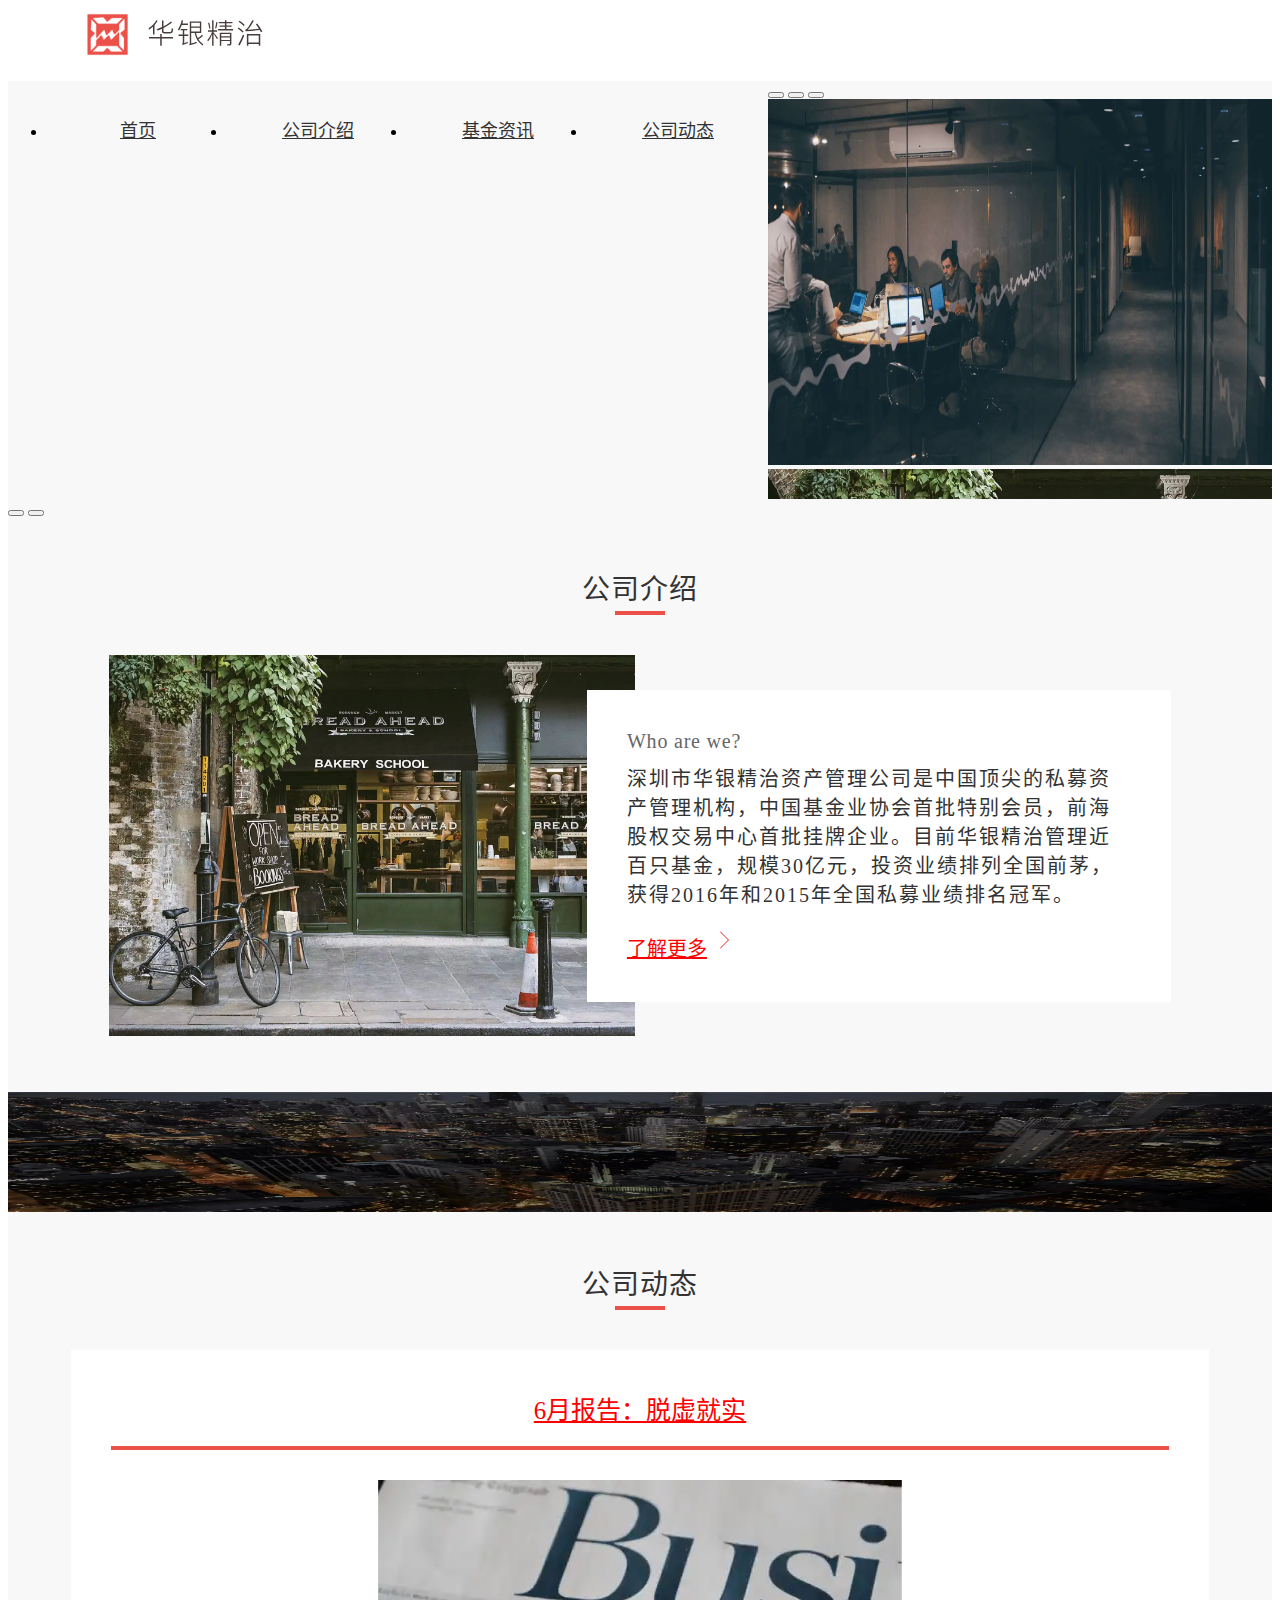
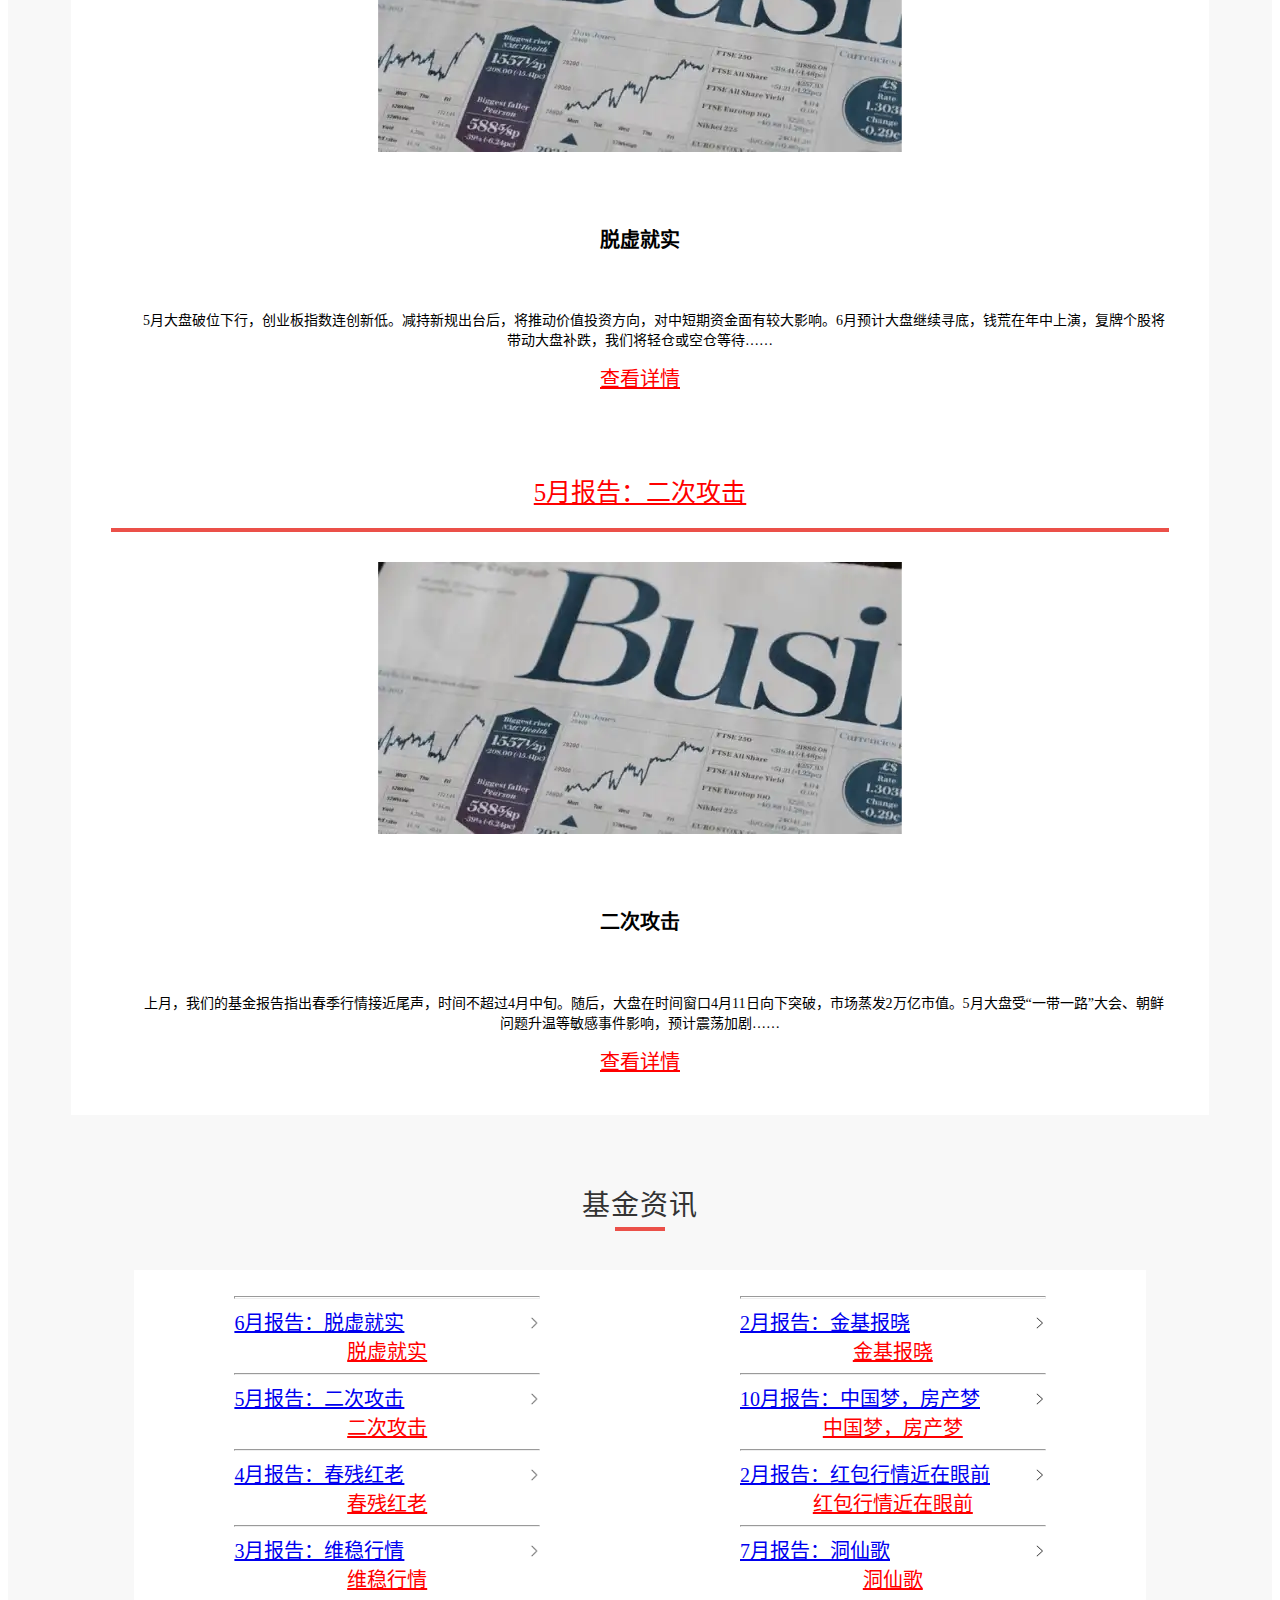
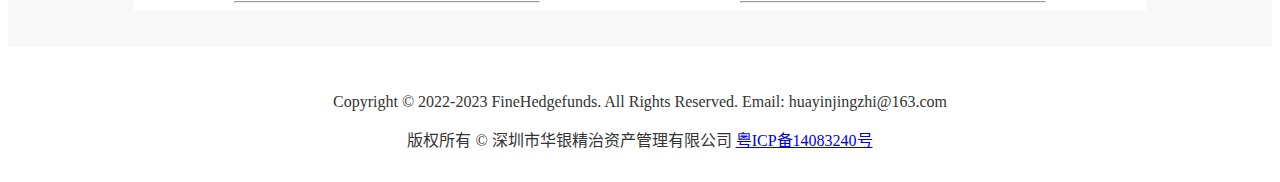
<file: index.html>
<!doctype html>
<html lang="zh-CN">
  <head>
    <!-- 必须的 meta 标签 -->
    <meta charset="utf-8">
    <meta name="viewport" content="width=device-width, initial-scale=1, shrink-to-fit=no">

    <!-- 新 Bootstrap5 核心 CSS 文件 -->
<link rel="stylesheet" href="https://cdn.staticfile.org/twitter-bootstrap/5.1.1/css/bootstrap.min.css">
 
<!-- 最新的 Bootstrap5 核心 JavaScript 文件 -->
<script src="https://cdn.staticfile.org/twitter-bootstrap/5.1.1/js/bootstrap.bundle.min.js"></script>
    <title>华银精治</title>


<link rel="stylesheet" href="css/index.css">


  </head>

  <body>
   
    <div class="container-fluid">


      <nav class="navbar">
      
        <a class="navbar-brand" href="#"><img alt="Brand" src="img/logo.a0b4ed5.svg"></a>
        
        <!-- Links -->
        
        <ul class="nav justify-content-end">
          <li class="nav-item ">
            <a class="nav-link" href="index.html">首页</a>
          </li>
          <li class="nav-item">
            <a class="nav-link" href="introduction.html">公司介绍</a>
          </li>
          <li class="nav-item">
            <a class="nav-link" href="message.html">基金资讯</a>
          </li>
          <li class="nav-item">
            <a class="nav-link" href="active.html">公司动态</a>
          </li>
        </ul>
      </nav>


    <div class="back">

    <!-- 轮播图 -->
<!-- 轮播 -->
<div id="demo" class="carousel slide" data-bs-ride="carousel">
 
  <!-- 指示符 -->
 <div class="carousel-indicators">
   <button type="button" data-bs-target="#demo" data-bs-slide-to="0" class="active"></button>
   <button type="button" data-bs-target="#demo" data-bs-slide-to="1"></button>
   <button type="button" data-bs-target="#demo" data-bs-slide-to="2"></button>
 </div>
 
 <!-- 轮播图片 -->
 <div class="carousel-inner">
   <div class="carousel-item active">
     <img decoding="async" src="img/11.479c4fd.webp" class="d-block" style="width:100%">
   </div>
   <div class="carousel-item">
     <img decoding="async" src="img/22.efecb2d.webp" class="d-block" style="width:100%">
   </div>
   <div class="carousel-item">
     <img decoding="async" src="img/33.9d6e000.webp" class="d-block" style="width:100%">
   </div>
 </div>
 
 <!-- 左右切换按钮 -->
 <button class="carousel-control-prev" type="button" data-bs-target="#demo" data-bs-slide="prev">
   <span class="carousel-control-prev-icon"></span>
 </button>
 <button class="carousel-control-next" type="button" data-bs-target="#demo" data-bs-slide="next">
   <span class="carousel-control-next-icon"></span>
 </button>
</div>
   








    <div class="box-divider"><h2>公司介绍<a href="/introduction"></a></h2> <div class="divider"></div></div>

    <div class="box"><div class="box-img"><img src="img/22.efecb2d.webp" class="img-main"></div> <div class="box-card"><div class="card"><div class="card-sub-text">Who are we?</div> <div class="card-main-text">深圳市华银精治资产管理公司是中国顶尖的私募资产管理机构，中国基金业协会首批特别会员，前海股权交易中心首批挂牌企业。目前华银精治管理近百只基金，规模30亿元，投资业绩排列全国前茅，获得2016年和2015年全国私募业绩排名冠军。</div> <a href="/introduction" class=""><a href="introduction.html" class="link-more">了解更多<img src="img/下载.png"></a></a></div></div></div>

<br>
<div style="display: flex; justify-content: center; align-items: center;"><img src="img/33.9d6e000.webp" alt="" style="height: 100%; width: 100%; max-height: 120px;"></div>


<div class="box-divider">
  <h2>公司动态</h2> <div class="divider"></div></div>



<div class="row">

  <div class="col-sm-6">

    <div class="card ">
      <div class="card-body">
        <div class="title"><a href="">6月报告：脱虚就实</a></div>
        
        <img src="img/news.afddf59.webp" class="card-img-top" alt="...">
        <h4>脱虚就实</h4>
      <p class="card-text">&emsp;&emsp;5月大盘破位下行，创业板指数连创新低。减持新规出台后，将推动价值投资方向，对中短期资金面有较大影响。6月预计大盘继续寻底，钱荒在年中上演，复牌个股将带动大盘补跌，我们将轻仓或空仓等待……</p>

      <a href="" class="link-more">查看详情</a>
      </div>
    </div>
  </div>


  <div class="col-sm-6">
    <div class="card">
      <div class="card-body">
        <div class="title"><a href="">5月报告：二次攻击</a></div>
        <img src="img/news.afddf59.webp" class="card-img-top" alt="...">
        <h4>二次攻击</h4>
        <p class="card-text">&emsp;&emsp;上月，我们的基金报告指出春季行情接近尾声，时间不超过4月中旬。随后，大盘在时间窗口4月11日向下突破，市场蒸发2万亿市值。5月大盘受“一带一路”大会、朝鲜问题升温等敏感事件影响，预计震荡加剧……</p>
          <a href="" class="link-more">查看详情</a>
      </div>
    </div>
  </div>


</div>

<br>
  
<div class="box-divider">
  <h2>基金资讯</h2> <div class="divider"></div>
</div>


<!-- 折叠 -->
<div class="abox">
<div class="accordion">
  <div class="card1">
   <br>
     <hr>
          <a class="btn" data-bs-toggle="collapse" href="#collapseOne">
            6月报告：脱虚就实 
          </a>
         <img src="img/向右箭头.png"  alt="" style="width: 4%;float:right;padding-top: 10px;">
          
     
      <div id="collapseOne" class="collapse show" data-bs-parent="#accordion">
          <div class="card-body">
            <a href="" class="link-more">脱虚就实</a>
          </div>
      </div>
      <hr>

  </div>
  <div class="card1">
    <br>
    <hr>
         <a class="btn" data-bs-toggle="collapse" href="#collapseOne">
          2月报告：金基报晓
         </a>
        <img src="img/向右箭头.png" alt="" style="width: 4%;float:right;padding-top: 10px;">
      
    
     <div id="collapseOne" class="collapse show" data-bs-parent="#accordion">
         <div class="card-body">
           <a href="" class="link-more">金基报晓</a>
         </div>
     </div>
     <hr>
 </div>


</div>

<div class="accordion">
  <div class="card1">
   
   
          <a class="btn" data-bs-toggle="collapse" href="#collapseOne">
            5月报告：二次攻击
          </a>
         <img src="img/向右箭头.png" alt="" style="width: 4%;float:right;padding-top: 10px;">
        
     
      <div id="collapseOne" class="collapse show" data-bs-parent="#accordion">
          <div class="card-body">
            <a href="" class="link-more">二次攻击</a>
          </div>
      </div>
      <hr>
  </div>
  <div class="card1">
    
   
         <a class="btn" data-bs-toggle="collapse" href="#collapseOne">
          10月报告：中国梦，房产梦
         </a>
        <img src="img/向右箭头.png" alt="" style="width: 4%;float:right;padding-top: 10px;">
         
    
     <div id="collapseOne" class="collapse show" data-bs-parent="#accordion">
         <div class="card-body">
           <a href="" class="link-more">中国梦，房产梦</a>
         </div>
     </div>
     <hr>
 </div>


</div>

<div class="accordion">
  <div class="card1">
   
   
          <a class="btn" data-bs-toggle="collapse" href="#collapseOne">
            4月报告：春残红老
          </a>
         <img src="img/向右箭头.png" alt="" style="width: 4%;float:right;padding-top: 10px;">
        
     
      <div id="collapseOne" class="collapse show" data-bs-parent="#accordion">
          <div class="card-body">
            <a href="" class="link-more">春残红老</a>
          </div>
      </div>
      <hr>
  </div>
  <div class="card1">
    
   
         <a class="btn" data-bs-toggle="collapse" href="#collapseOne">
          2月报告：红包行情近在眼前
         </a>
        <img src="img/向右箭头.png" alt="" style="width: 4%;float:right;padding-top: 10px;">
         
    
     <div id="collapseOne" class="collapse show" data-bs-parent="#accordion">
         <div class="card-body">
           <a href="" class="link-more">红包行情近在眼前</a>
         </div>
     </div>
     <hr>
 </div>


</div>

<div class="accordion">
  <div class="card1">
   
   
          <a class="btn" data-bs-toggle="collapse" href="#collapseOne">
            3月报告：维稳行情
          </a>
         <img src="img/向右箭头.png" alt="" style="width: 4%;float:right;padding-top: 10px;">
        
     
      <div id="collapseOne" class="collapse show" data-bs-parent="#accordion">
          <div class="card-body">
            <a href="" class="link-more">维稳行情</a>
          </div>
      </div>
      <hr>
  </div>
  <div class="card1">
    
   
         <a class="btn" data-bs-toggle="collapse" href="#collapseOne">
          7月报告：洞仙歌
         </a>
        <img src="img/向右箭头.png" alt="" style="width: 4%;float:right;padding-top: 10px;">
         
    
     <div id="collapseOne" class="collapse show" data-bs-parent="#accordion">
         <div class="card-body">
           <a href="" class="link-more">洞仙歌</a>
         </div>
     </div>
     <hr>
 </div>


</div>

</div>


<br><br>




<footer class="footer"><div class="container"><div><p>
  Copyright © 2022-2023 FineHedgefunds. All Rights Reserved. Email:
  huayinjingzhi@163.com
</p></div> <div><p>版权所有 © 深圳市华银精治资产管理有限公司 <a href="https://beian.miit.gov.cn/" target="_blank">粤ICP备14083240号</a></p></div></div></footer>

  </body>

</html>
</file>
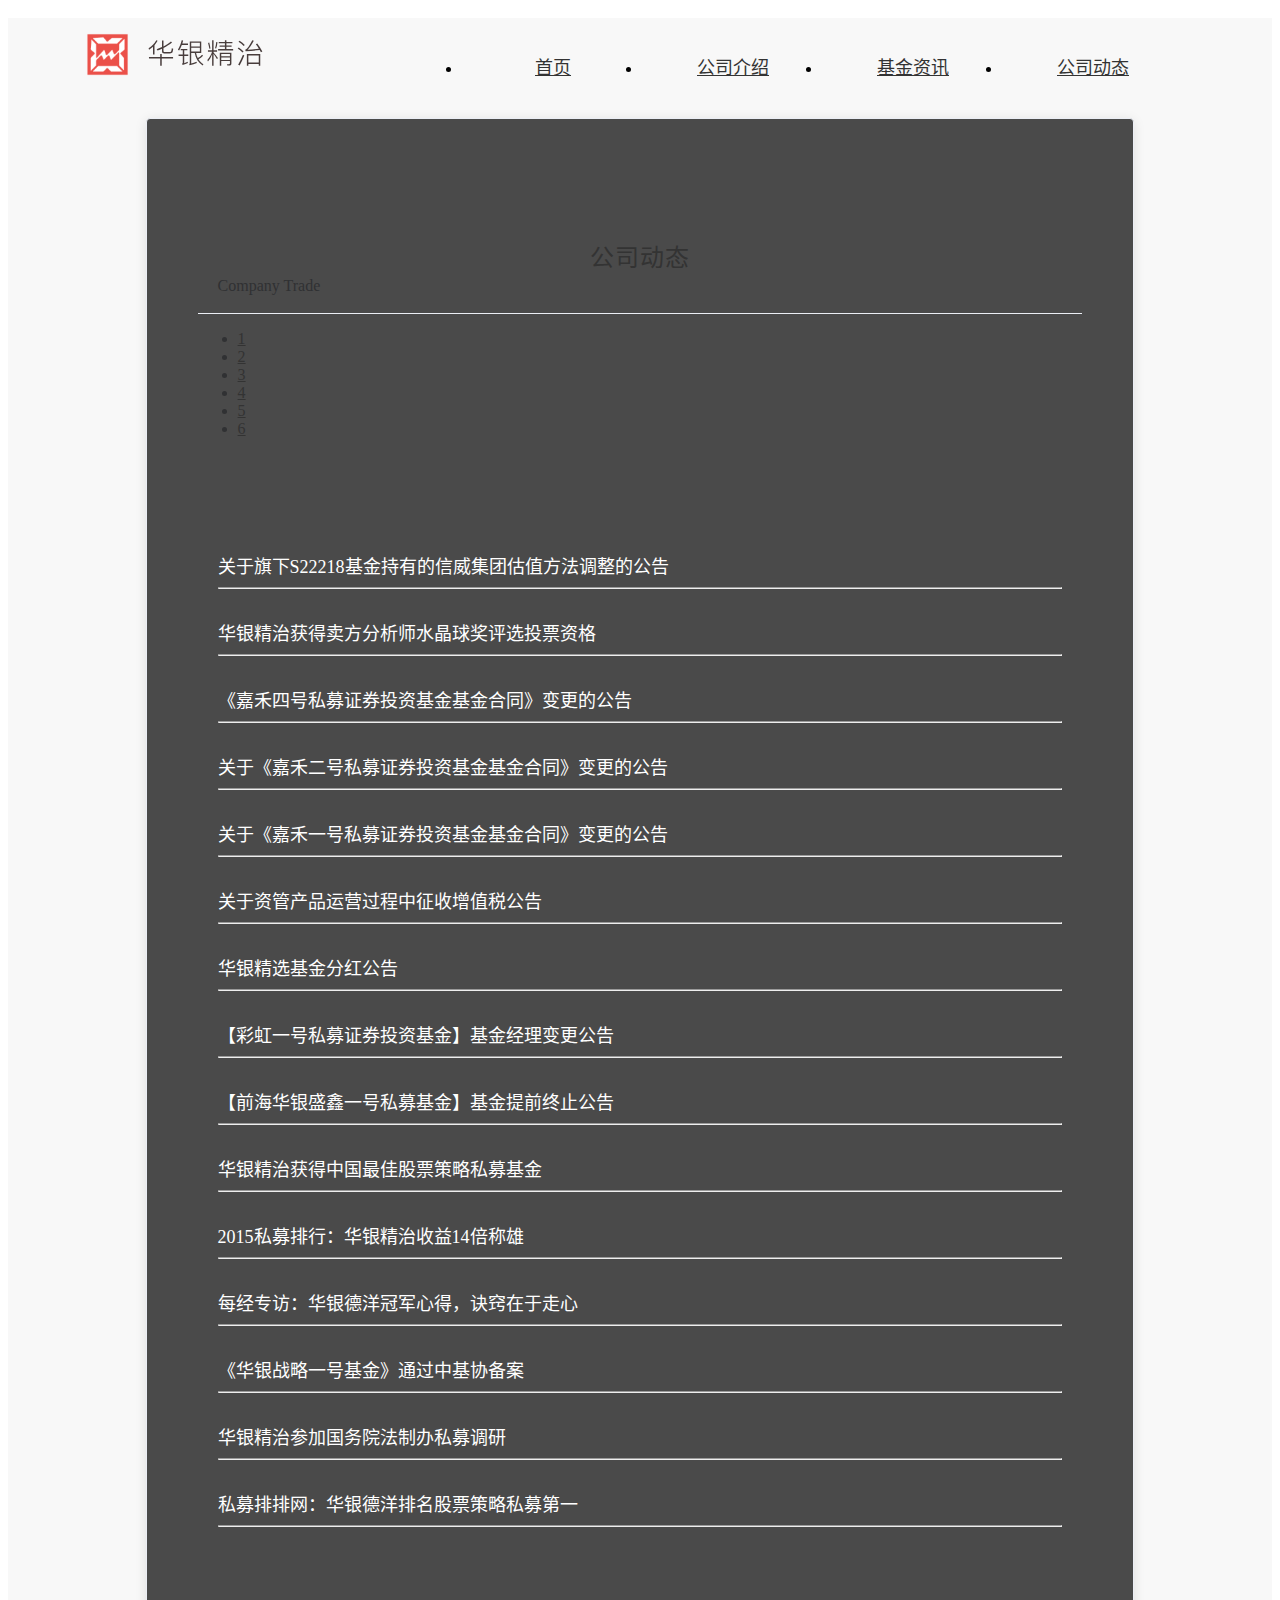
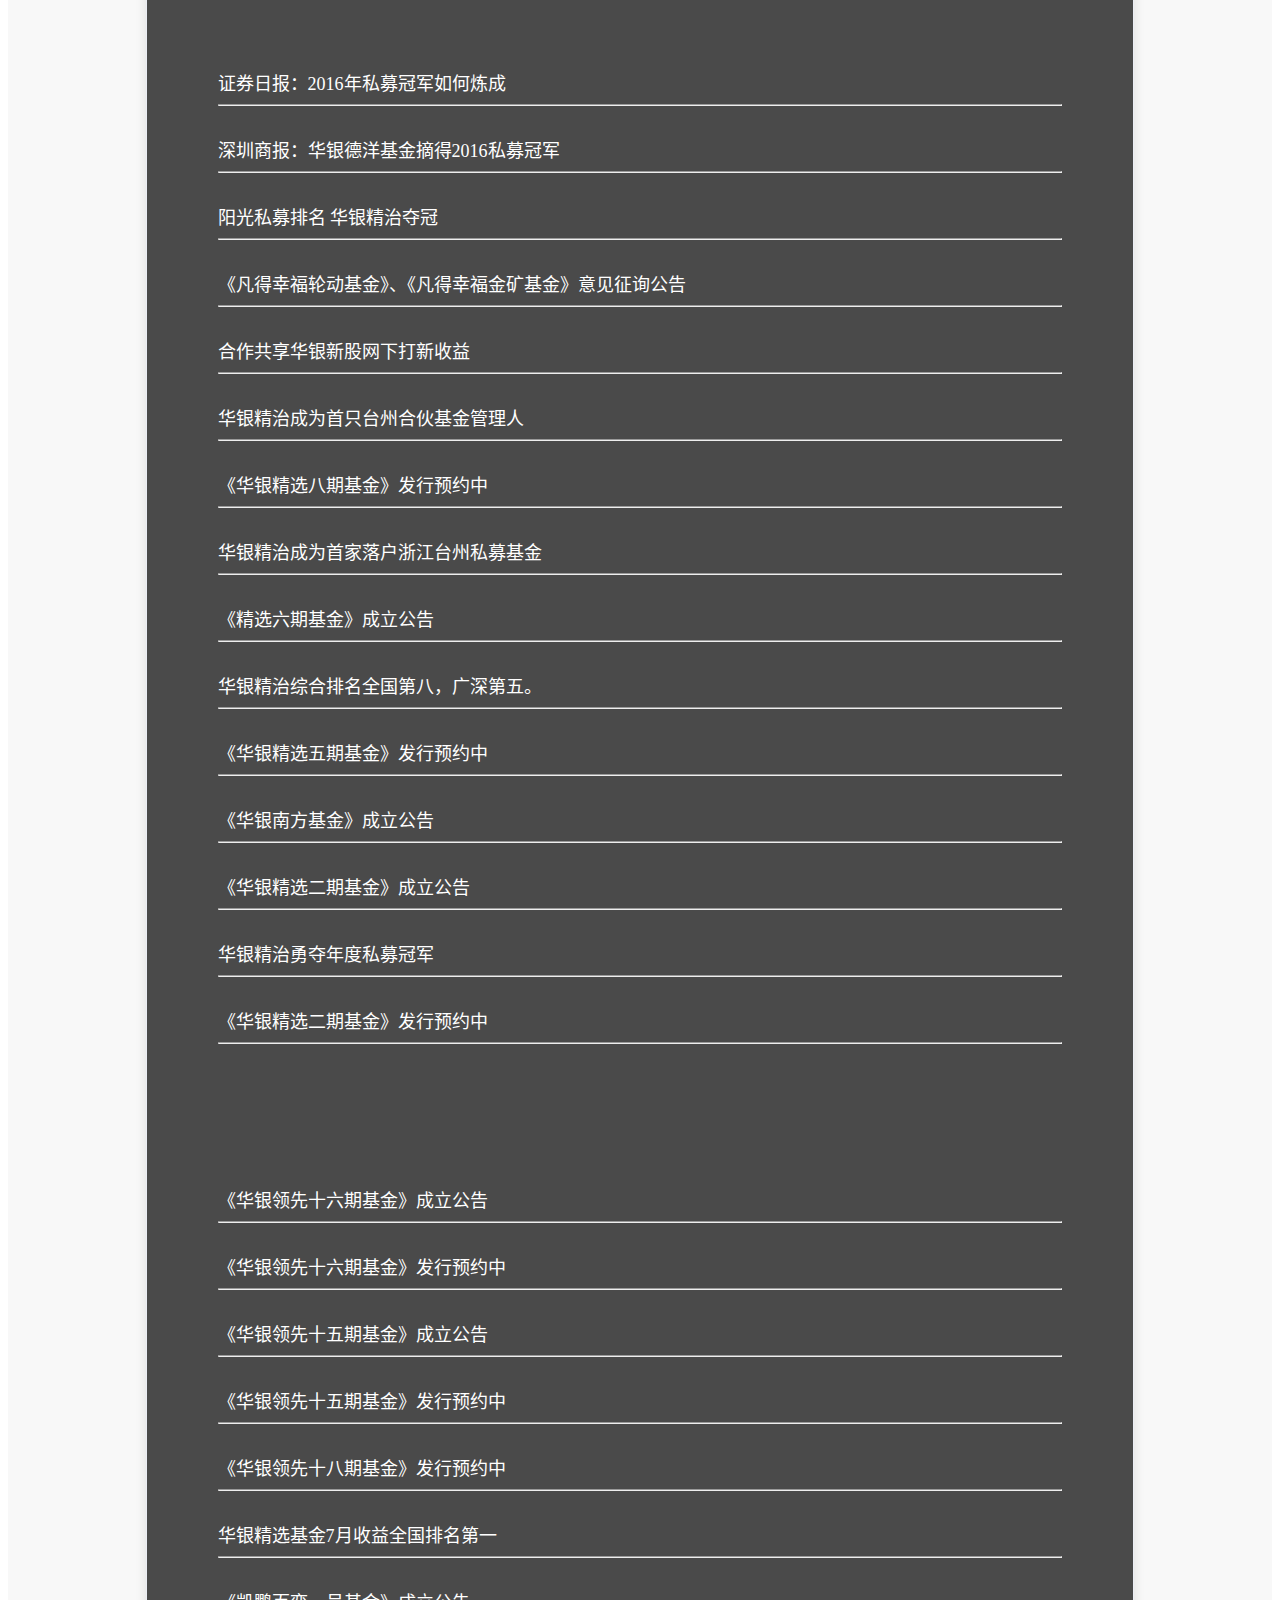
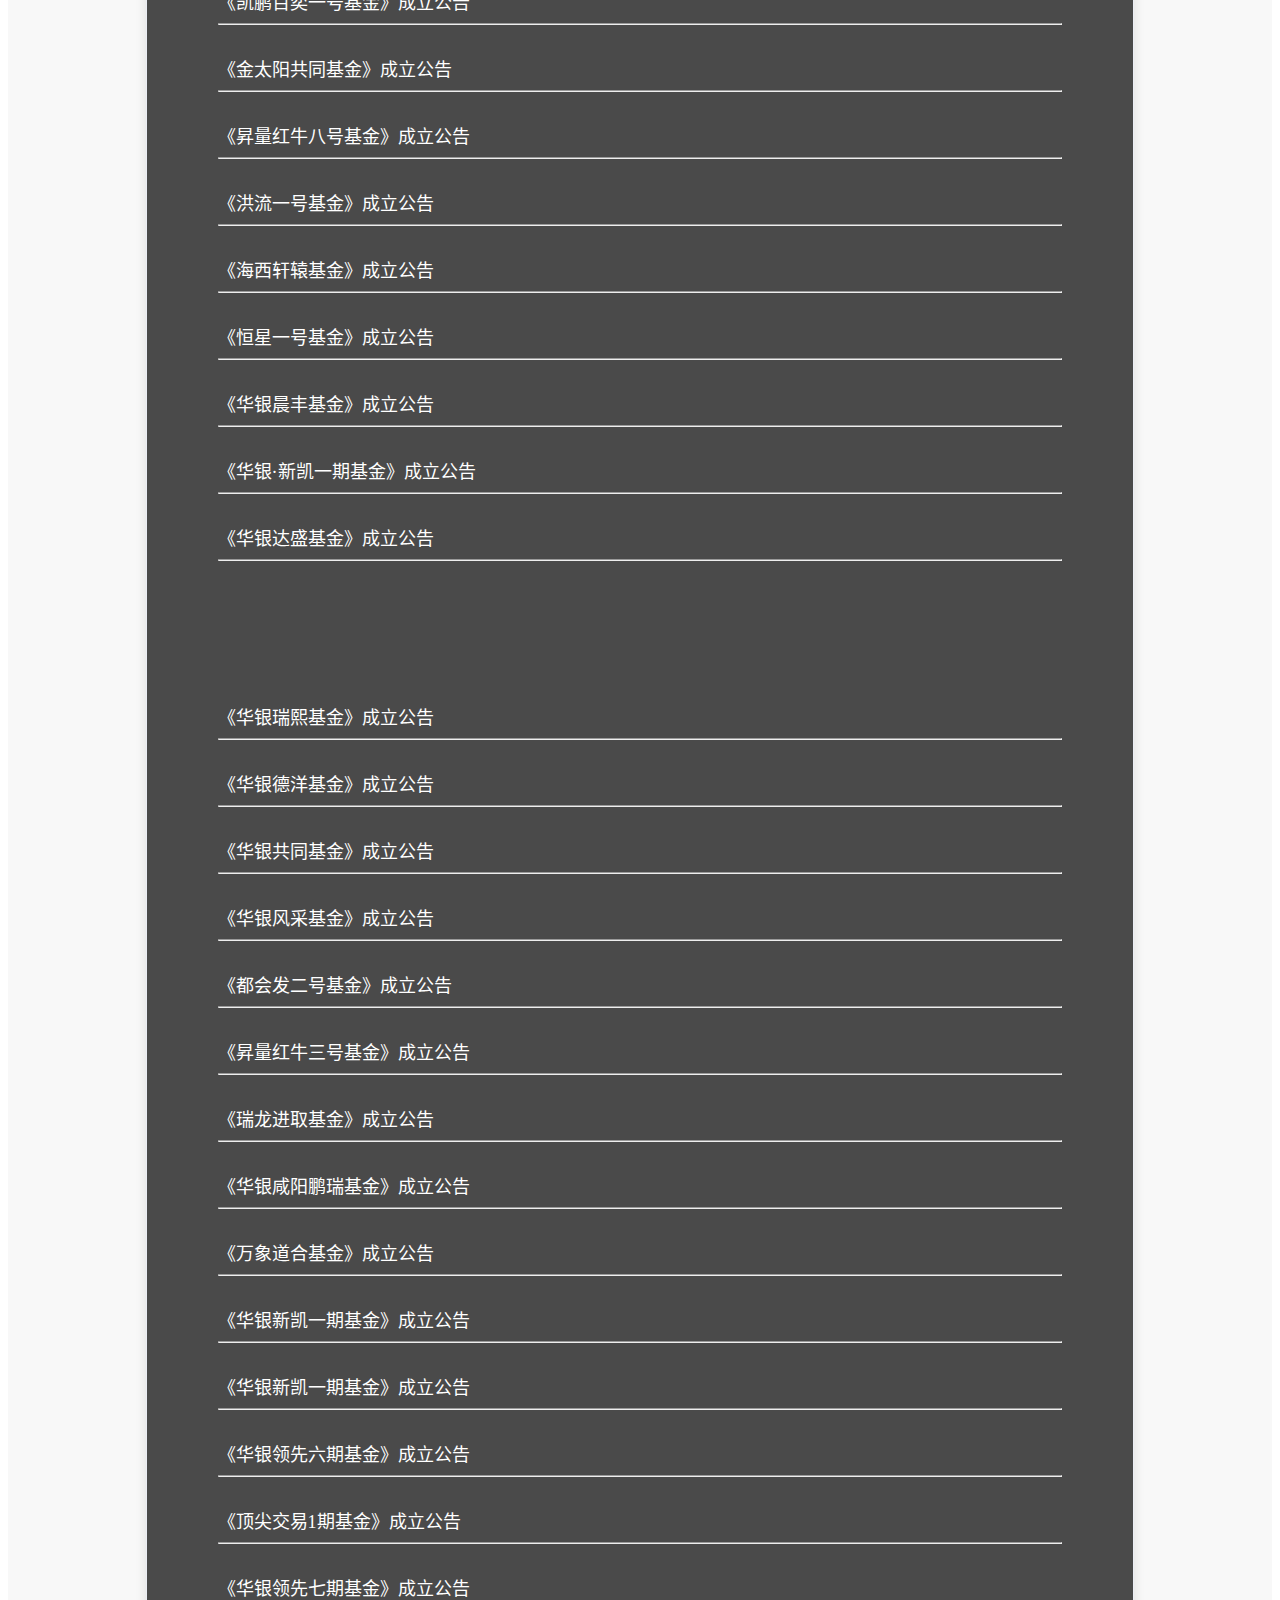
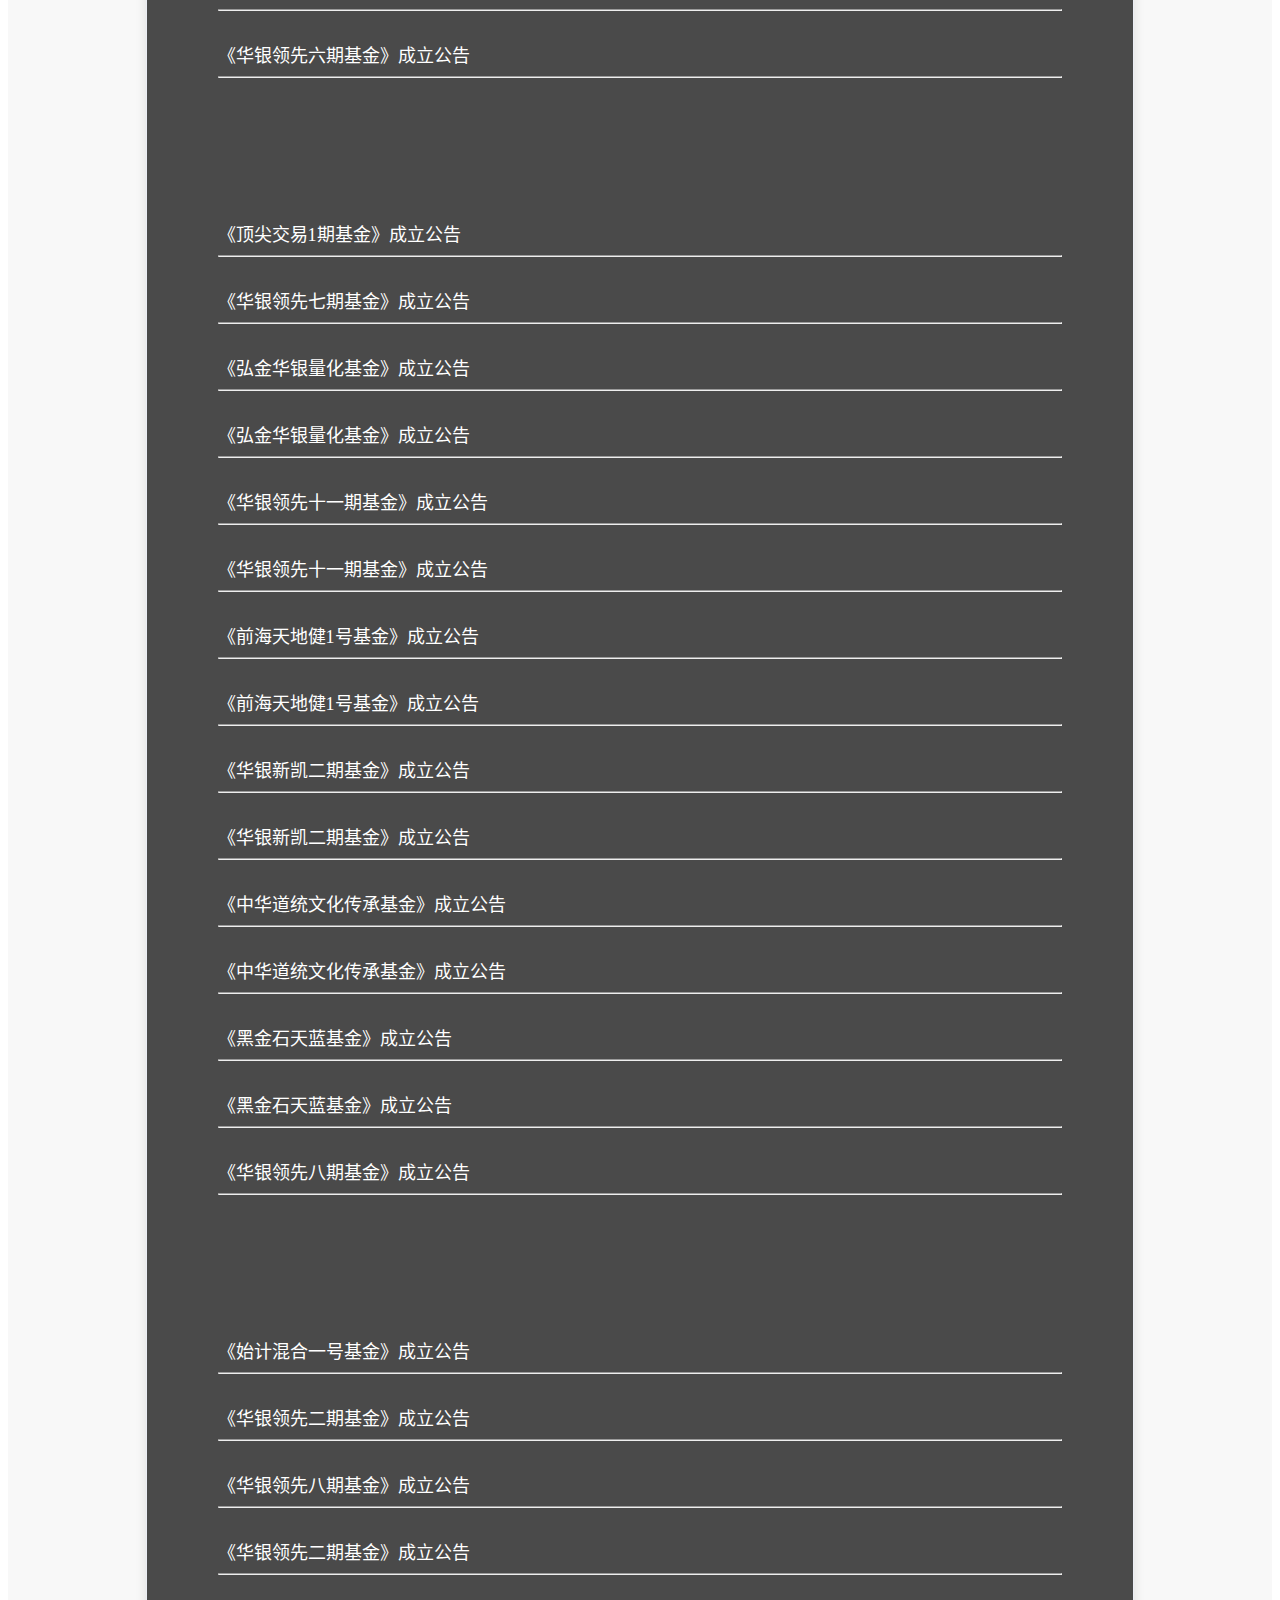
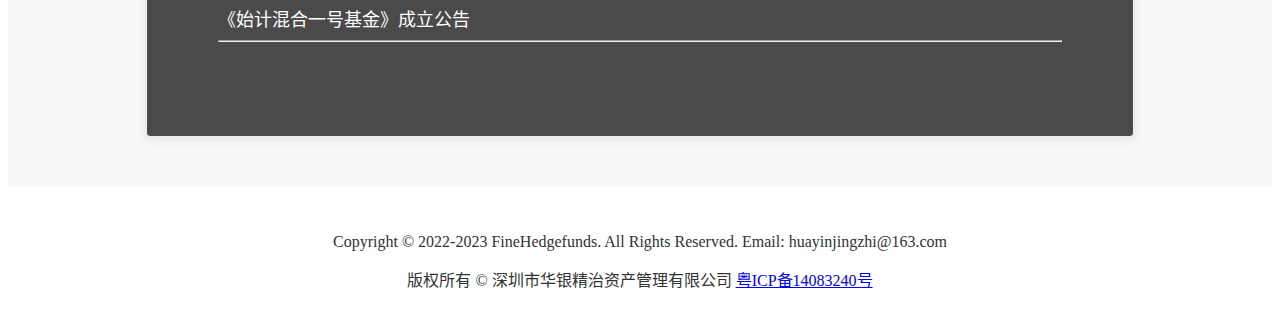
<file: active.html>
<!doctype html>
<html lang="zh-CN">
  <head>
    <!-- 必须的 meta 标签 -->
    <meta charset="utf-8">
    <meta name="viewport" content="width=device-width, initial-scale=1, shrink-to-fit=no">

    <!-- 新 Bootstrap5 核心 CSS 文件 -->
<link rel="stylesheet" href="https://cdn.staticfile.org/twitter-bootstrap/5.1.1/css/bootstrap.min.css">
 
<!-- 最新的 Bootstrap5 核心 JavaScript 文件 -->
<script src="https://cdn.staticfile.org/twitter-bootstrap/5.1.1/js/bootstrap.bundle.min.js"></script>

<link rel="stylesheet" href="css/message.css">
    <title>华银精治</title>


  </head>
  <body>
    <!-- 导航 -->
    <nav class="navbar">
      
      <a class="navbar-brand" href="#"><img alt="Brand" src="img/logo.a0b4ed5.svg"></a>
      
      <!-- Links -->
      
      <ul class="nav justify-content-end">
        <li class="nav-item" id="nav">
          <a class="nav-link" id="nav-a" href="index.html">首页</a>
        </li>
        <li class="nav-item" id="nav">
          <a class="nav-link" id="nav-a" href="introduction.html">公司介绍</a>
        </li>
        <li class="nav-item" id="nav">
          <a class="nav-link" id="nav-a" href="message.html">基金资讯</a>
        </li>
        <li class="nav-item" id="nav">
          <a class="nav-link" id="nav-a" href="active.html">公司动态</a>
        </li>
      </ul>
    </nav>




<div class="back">
  <div><div class="el-card is-always-shadow" id="box-cardn">
    <div class="el-card__header">
      <div class="list-title"><h2>公司动态</h2> <div>Company Trade</div></div></div>
    
      <ul class="nav nav-tabs" role="tablist">
       
        <li class="nav-item">
          <a class="nav-link active" data-bs-toggle="pill" href="#home">1</a>
        </li>
        <li class="nav-item">
          <a class="nav-link" data-bs-toggle="tab" href="#menu1">2</a>
        </li>
        <li class="nav-item">
          <a class="nav-link" data-bs-toggle="tab" href="#menu2">3</a>
        </li>

        <li class="nav-item">
          <a class="nav-link" data-bs-toggle="tab" href="#menu3">4</a>
        </li>

        <li class="nav-item">
          <a class="nav-link" data-bs-toggle="tab" href="#menu4">5</a>
        </li>

        <li class="nav-item">
          <a class="nav-link" data-bs-toggle="tab" href="#menu5">6</a>
        </li>




      </ul>
    
      <!-- Tab panes -->

      
      <div class="tab-content">

        <div id="home" class="container tab-pane active"><br>
          <div class="el-card__body"> <div class="text item"><a href="/active/activelist/262" class="" id="text"><a href="#">关于旗下S22218基金持有的信威集团估值方法调整的公告</a></a> <hr></div><div class="text item"><a href="/active/activelist/261" class="" id="text"><a href="#">华银精治获得卖方分析师水晶球奖评选投票资格</a></a> <hr></div><div class="text item"><a href="/active/activelist/260" class="" id="text"><a href="#">《嘉禾四号私募证券投资基金基金合同》变更的公告</a></a> <hr></div><div class="text item"><a href="/active/activelist/259" class="" id="text"><a href="#">关于《嘉禾二号私募证券投资基金基金合同》变更的公告</a></a> <hr></div><div class="text item"><a href="/active/activelist/258" class="" id="text"><a href="#">关于《嘉禾一号私募证券投资基金基金合同》变更的公告</a></a> <hr></div><div class="text item"><a href="/active/activelist/257" class="" id="text"><a href="#">关于资管产品运营过程中征收增值税公告</a></a> <hr></div><div class="text item"><a href="/active/activelist/256" class="" id="text"><a href="#">华银精选基金分红公告</a></a> <hr></div><div class="text item"><a href="/active/activelist/255" class="" id="text"><a href="#">【彩虹一号私募证券投资基金】基金经理变更公告</a></a> <hr></div><div class="text item"><a href="/active/activelist/251" class="" id="text"><a href="#">【前海华银盛鑫一号私募基金】基金提前终止公告</a></a> <hr></div><div class="text item"><a href="/active/activelist/249" class="" id="text"><a href="#">华银精治获得中国最佳股票策略私募基金</a></a> <hr></div><div class="text item"><a href="/active/activelist/245" class="" id="text"><a href="#">2015私募排行：华银精治收益14倍称雄</a></a> <hr></div><div class="text item"><a href="/active/activelist/244" class="" id="text"><a href="#">每经专访：华银德洋冠军心得，诀窍在于走心</a></a> <hr></div><div class="text item"><a href="/active/activelist/246" class="" id="text"><a href="#">《华银战略一号基金》通过中基协备案</a></a> <hr></div><div class="text item"><a href="/active/activelist/248" class="" id="text"><a href="#">华银精治参加国务院法制办私募调研</a></a> <hr></div><div class="text item"><a href="/active/activelist/243" class="" id="text"><a href="#">私募排排网：华银德洋排名股票策略私募第一</a></a> <hr></div></div>
        
        
        </div>
      

        <div id="menu1" class="container tab-pane fade"><br>

          <div class="el-card__body"> <div class="text item"><a href="/active/activelist/242" class="" id="text"><a href="#">证券日报：2016年私募冠军如何炼成</a></a> <hr></div><div class="text item"><a href="/active/activelist/241" class="" id="text"><a href="#">深圳商报：华银德洋基金摘得2016私募冠军</a></a> <hr></div><div class="text item"><a href="/active/activelist/234" class="" id="text"><a href="#">阳光私募排名 华银精治夺冠</a></a> <hr></div><div class="text item"><a href="/active/activelist/233" class="" id="text"><a href="#">《凡得幸福轮动基金》、《凡得幸福金矿基金》意见征询公告</a></a> <hr></div><div class="text item"><a href="/active/activelist/231" class="" id="text"><a href="#">合作共享华银新股网下打新收益</a></a> <hr></div><div class="text item"><a href="/active/activelist/228" class="" id="text"><a href="#">华银精治成为首只台州合伙基金管理人</a></a> <hr></div><div class="text item"><a href="/active/activelist/227" class="" id="text"><a href="#">《华银精选八期基金》发行预约中</a></a> <hr></div><div class="text item"><a href="/active/activelist/226" class="" id="text"><a href="#">华银精治成为首家落户浙江台州私募基金</a></a> <hr></div><div class="text item"><a href="/active/activelist/225" class="" id="text"><a href="#">《精选六期基金》成立公告</a></a> <hr></div><div class="text item"><a href="/active/activelist/219" class="" id="text"><a href="#">华银精治综合排名全国第八，广深第五。</a></a> <hr></div><div class="text item"><a href="/active/activelist/218" class="" id="text"><a href="#">《华银精选五期基金》发行预约中</a></a> <hr></div><div class="text item"><a href="/active/activelist/216" class="" id="text"><a href="#">《华银南方基金》成立公告</a></a> <hr></div><div class="text item"><a href="/active/activelist/217" class="" id="text"><a href="#">《华银精选二期基金》成立公告</a></a> <hr></div><div class="text item"><a href="/active/activelist/215" class="" id="text"><a href="#">华银精治勇夺年度私募冠军</a></a> <hr></div><div class="text item"><a href="/active/activelist/213" class="" id="text"><a href="#">《华银精选二期基金》发行预约中</a></a> <hr></div></div>
       

</div>


        <div id="menu2" class="container tab-pane fade"><br>
         
          <div class="el-card__body"> <div class="text item"><a href="/active/activelist/212" class="" id="text"><a href="#">《华银领先十六期基金》成立公告</a></a> <hr></div><div class="text item"><a href="/active/activelist/210" class="" id="text"><a href="#">《华银领先十六期基金》发行预约中</a></a> <hr></div><div class="text item"><a href="/active/activelist/207" class="" id="text"><a href="#">《华银领先十五期基金》成立公告</a></a> <hr></div><div class="text item"><a href="/active/activelist/204" class="" id="text"><a href="#">《华银领先十五期基金》发行预约中</a></a> <hr></div><div class="text item"><a href="/active/activelist/205" class="" id="text"><a href="#">《华银领先十八期基金》发行预约中</a></a> <hr></div><div class="text item"><a href="/active/activelist/203" class="" id="text"><a href="#">华银精选基金7月收益全国排名第一</a></a> <hr></div><div class="text item"><a href="/active/activelist/202" class="" id="text"><a href="#">《凯鹏百奕一号基金》成立公告</a></a> <hr></div><div class="text item"><a href="/active/activelist/190" class="" id="text"><a href="#">《金太阳共同基金》成立公告</a></a> <hr></div><div class="text item"><a href="/active/activelist/199" class="" id="text"><a href="#">《昇量红牛八号基金》成立公告</a></a> <hr></div><div class="text item"><a href="/active/activelist/198" class="" id="text"><a href="#">《洪流一号基金》成立公告</a></a> <hr></div><div class="text item"><a href="/active/activelist/197" class="" id="text"><a href="#">《海西轩辕基金》成立公告</a></a> <hr></div><div class="text item"><a href="/active/activelist/196" class="" id="text"><a href="#">《恒星一号基金》成立公告</a></a> <hr></div><div class="text item"><a href="/active/activelist/195" class="" id="text"><a href="#">《华银晨丰基金》成立公告</a></a> <hr></div><div class="text item"><a href="/active/activelist/194" class="" id="text"><a href="#">《华银·新凯一期基金》成立公告</a></a> <hr></div><div class="text item"><a href="/active/activelist/193" class="" id="text"><a href="#">《华银达盛基金》成立公告</a></a> <hr></div></div>
       </div>

        <div id="menu3" class="container tab-pane fade"><br>
          
          <div class="el-card__body"> <div class="text item"><a href="/active/activelist/192" class="" id="text"><a href="#">《华银瑞熙基金》成立公告</a></a> <hr></div><div class="text item"><a href="/active/activelist/191" class="" id="text"><a href="#">《华银德洋基金》成立公告</a></a> <hr></div><div class="text item"><a href="/active/activelist/179" class="" id="text"><a href="#">《华银共同基金》成立公告</a></a> <hr></div><div class="text item"><a href="/active/activelist/178" class="" id="text"><a href="#">《华银风采基金》成立公告</a></a> <hr></div><div class="text item"><a href="/active/activelist/177" class="" id="text"><a href="#">《都会发二号基金》成立公告</a></a> <hr></div><div class="text item"><a href="/active/activelist/176" class="" id="text"><a href="#">《昇量红牛三号基金》成立公告</a></a> <hr></div><div class="text item"><a href="/active/activelist/175" class="" id="text"><a href="#">《瑞龙进取基金》成立公告</a></a> <hr></div><div class="text item"><a href="/active/activelist/174" class="" id="text"><a href="#">《华银咸阳鹏瑞基金》成立公告</a></a> <hr></div><div class="text item"><a href="/active/activelist/173" class="" id="text"><a href="#">《万象道合基金》成立公告</a></a> <hr></div><div class="text item"><a href="/active/activelist/322" class="" id="text"><a href="#">	
            《华银新凯一期基金》成立公告</a></a> <hr></div><div class="text item"><a href="/active/activelist/172" class="" id="text"><a href="#">《华银新凯一期基金》成立公告</a></a> <hr></div><div class="text item"><a href="/active/activelist/171" class="" id="text"><a href="#">《华银领先六期基金》成立公告</a></a> <hr></div><div class="text item"><a href="/active/activelist/319" class="" id="text"><a href="#">	
            《顶尖交易1期基金》成立公告</a></a> <hr></div><div class="text item"><a href="/active/activelist/320" class="" id="text"><a href="#">《华银领先七期基金》成立公告</a></a> <hr></div><div class="text item"><a href="/active/activelist/321" class="" id="text"><a href="#">	
            《华银领先六期基金》成立公告</a></a> <hr></div></div>
        </div>

        <div id="menu4" class="container tab-pane fade"><br>
          
          <div class="el-card__body"> <div class="text item"><a href="/active/activelist/169" class="" id="text"><a href="#">《顶尖交易1期基金》成立公告</a></a> <hr></div><div class="text item"><a href="/active/activelist/170" class="" id="text"><a href="#">《华银领先七期基金》成立公告</a></a> <hr></div><div class="text item"><a href="/active/activelist/168" class="" id="text"><a href="#">《弘金华银量化基金》成立公告</a></a> <hr></div><div class="text item"><a href="/active/activelist/318" class="" id="text"><a href="#">《弘金华银量化基金》成立公告</a></a> <hr></div><div class="text item"><a href="/active/activelist/167" class="" id="text"><a href="#">《华银领先十一期基金》成立公告</a></a> <hr></div><div class="text item"><a href="/active/activelist/317" class="" id="text"><a href="#">	
            《华银领先十一期基金》成立公告</a></a> <hr></div><div class="text item"><a href="/active/activelist/166" class="" id="text"><a href="#">《前海天地健1号基金》成立公告</a></a> <hr></div><div class="text item"><a href="/active/activelist/316" class="" id="text"><a href="#">《前海天地健1号基金》成立公告</a></a> <hr></div><div class="text item"><a href="/active/activelist/313" class="" id="text"><a href="#">	
            《华银新凯二期基金》成立公告</a></a> <hr></div><div class="text item"><a href="/active/activelist/163" class="" id="text"><a href="#">《华银新凯二期基金》成立公告</a></a> <hr></div><div class="text item"><a href="/active/activelist/312" class="" id="text"><a href="#">《中华道统文化传承基金》成立公告</a></a> <hr></div><div class="text item"><a href="/active/activelist/162" class="" id="text"><a href="#">《中华道统文化传承基金》成立公告</a></a> <hr></div><div class="text item"><a href="/active/activelist/311" class="" id="text"><a href="#">	
            《黑金石天蓝基金》成立公告</a></a> <hr></div><div class="text item"><a href="/active/activelist/161" class="" id="text"><a href="#">《黑金石天蓝基金》成立公告</a></a> <hr></div><div class="text item"><a href="/active/activelist/310" class="" id="text"><a href="#">	
            《华银领先八期基金》成立公告</a></a> <hr></div></div>
        </div>

        <div id="menu5" class="container tab-pane fade"><br>
          
          <div class="el-card__body"> <div class="text item"><a href="/active/activelist/308" class="" id="text"><a href="#">《始计混合一号基金》成立公告</a></a> <hr></div><div class="text item"><a href="/active/activelist/309" class="" id="text"><a href="#">《华银领先二期基金》成立公告</a></a> <hr></div><div class="text item"><a href="/active/activelist/160" class="" id="text"><a href="#">《华银领先八期基金》成立公告</a></a> <hr></div><div class="text item"><a href="/active/activelist/159" class="" id="text"><a href="#">《华银领先二期基金》成立公告</a></a> <hr></div><div class="text item"><a href="/active/activelist/158" class="" id="text"><a href="#">《始计混合一号基金》成立公告</a></a> <hr></div></div>
        </div>




        </div>

       
      
   


</div>

</div>




</div>



   
<footer class="footer"><div class="container"><div><p>
  Copyright © 2022-2023 FineHedgefunds. All Rights Reserved. Email:
  huayinjingzhi@163.com
</p></div> <div><p>版权所有 © 深圳市华银精治资产管理有限公司 <a href="https://beian.miit.gov.cn/" target="_blank">粤ICP备14083240号</a></p></div></div></footer>

    </body>
</file>
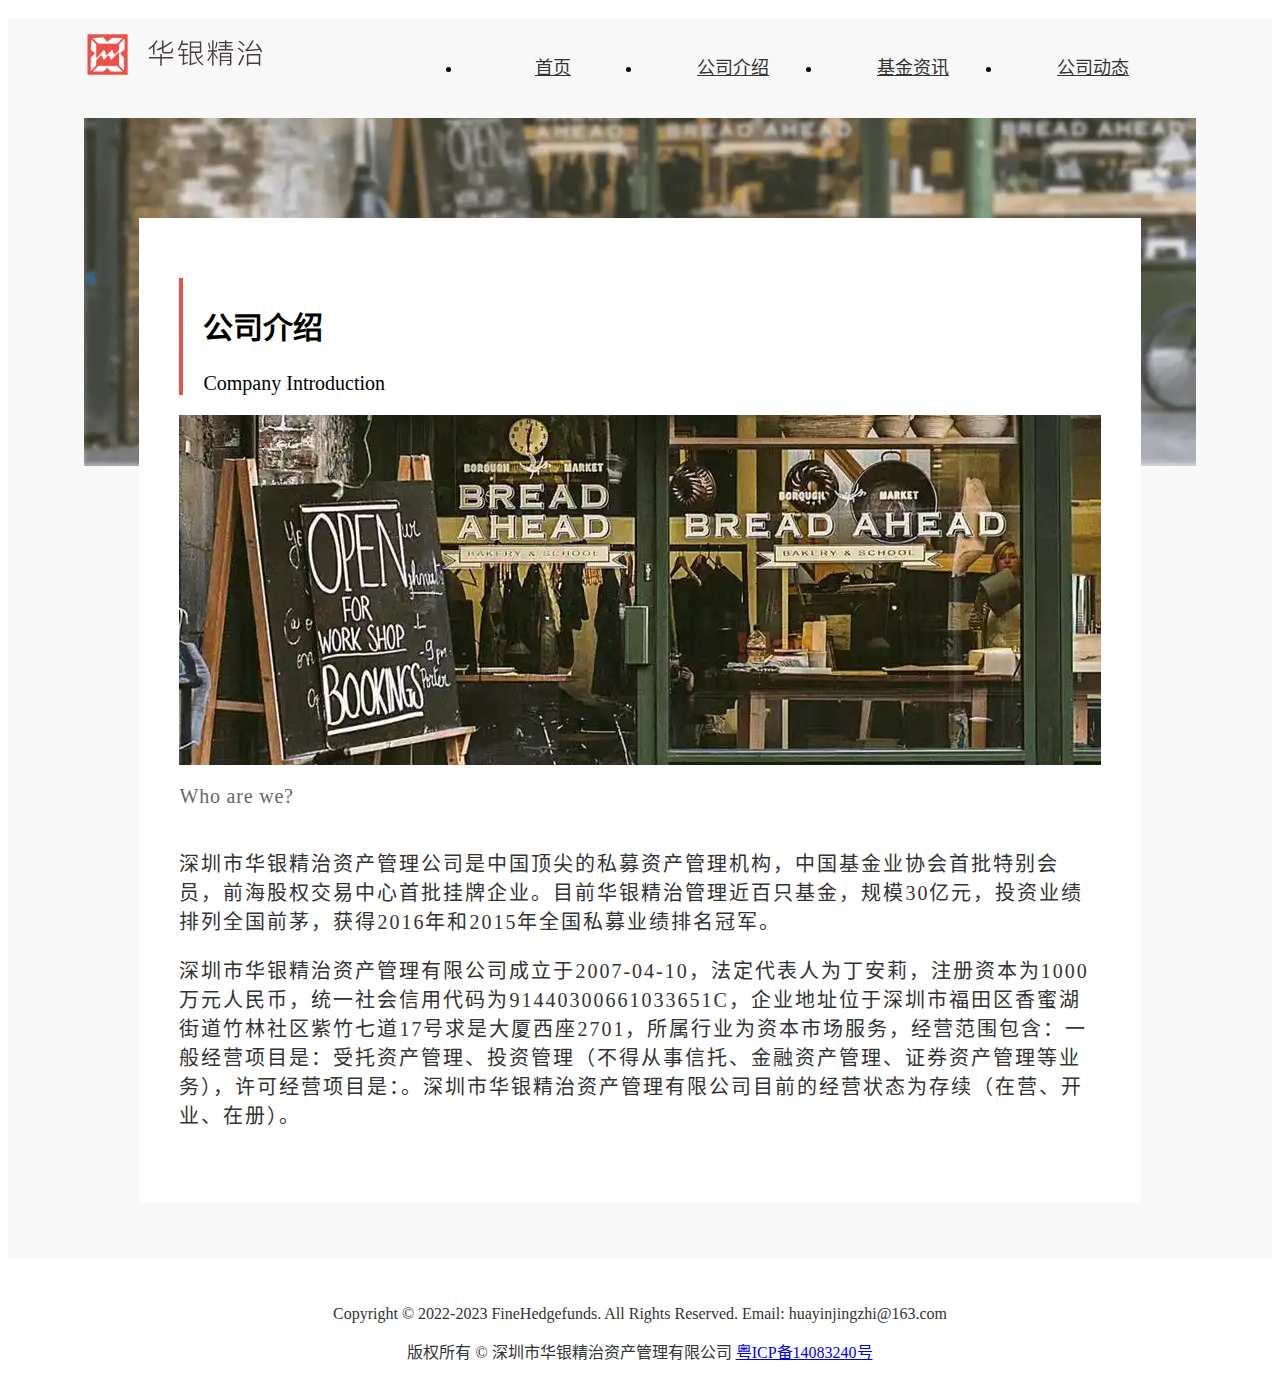
<file: introduction.html>
<!doctype html>
<html lang="zh-CN">
  <head>
    <!-- 必须的 meta 标签 -->
    <meta charset="utf-8">
    <meta name="viewport" content="width=device-width, initial-scale=1, shrink-to-fit=no">

    <!-- 新 Bootstrap5 核心 CSS 文件 -->
<link rel="stylesheet" href="https://cdn.staticfile.org/twitter-bootstrap/5.1.1/css/bootstrap.min.css">
 
<!-- 最新的 Bootstrap5 核心 JavaScript 文件 -->
<script src="https://cdn.staticfile.org/twitter-bootstrap/5.1.1/js/bootstrap.bundle.min.js"></script>

   
    <title>华银精治</title>
 

    
    <link rel="stylesheet" href="css/introduction.css">

  

  </head>
  <body>




    <div class="container-fluid">


      <nav class="navbar">
      
        <a class="navbar-brand" href="#"><img alt="Brand" src="img/logo.a0b4ed5.svg"></a>
        
        <!-- Links -->
        
        <ul class="nav justify-content-end">
          <li class="nav-item">
            <a class="nav-link" href="index.html">首页</a>
          </li>
          <li class="nav-item">
            <a class="nav-link" href="introduction.html">公司介绍</a>
          </li>
          <li class="nav-item">
            <a class="nav-link" href="message.html">基金资讯</a>
          </li>
          <li class="nav-item">
            <a class="nav-link" href="active.html">公司动态</a>
          </li>
        </ul>
      </nav>





<div class="back">
    <div class="box1">
      <div class="box1-img">
        <img src="img/22-blur.a63e7f3.webp" class="img1-main" alt="">
      </div>
      <div class="box1-card"><div class="card"><div class="title"><h2>公司介绍</h2> <div>Company Introduction</div></div> <div class="card-img"><img src="img/22.efecb2d.webp" class="img-main"></div> <div class="card-sub-text" style="margin: 20px 0px;">Who are we?</div> <div class="card-main-text"><p>深圳市华银精治资产管理公司是中国顶尖的私募资产管理机构，中国基金业协会首批特别会员，前海股权交易中心首批挂牌企业。目前华银精治管理近百只基金，规模30亿元，投资业绩排列全国前茅，获得2016年和2015年全国私募业绩排名冠军。</p><p>深圳市华银精治资产管理有限公司成立于2007-04-10，法定代表人为丁安莉，注册资本为1000万元人民币，统一社会信用代码为91440300661033651C，企业地址位于深圳市福田区香蜜湖街道竹林社区紫竹七道17号求是大厦西座2701，所属行业为资本市场服务，经营范围包含：一般经营项目是：受托资产管理、投资管理（不得从事信托、金融资产管理、证券资产管理等业务），许可经营项目是：。深圳市华银精治资产管理有限公司目前的经营状态为存续（在营、开业、在册）。</p></div></div></div>
     

    </div>
<br>
  </div>


    <footer class="footer"><div class="container"><div><p>
      Copyright © 2022-2023 FineHedgefunds. All Rights Reserved. Email:
      huayinjingzhi@163.com
    </p></div> <div><p>版权所有 © 深圳市华银精治资产管理有限公司 <a href="https://beian.miit.gov.cn/" target="_blank">粤ICP备14083240号</a></p></div></div></footer>


    </body>



</div>
</file>
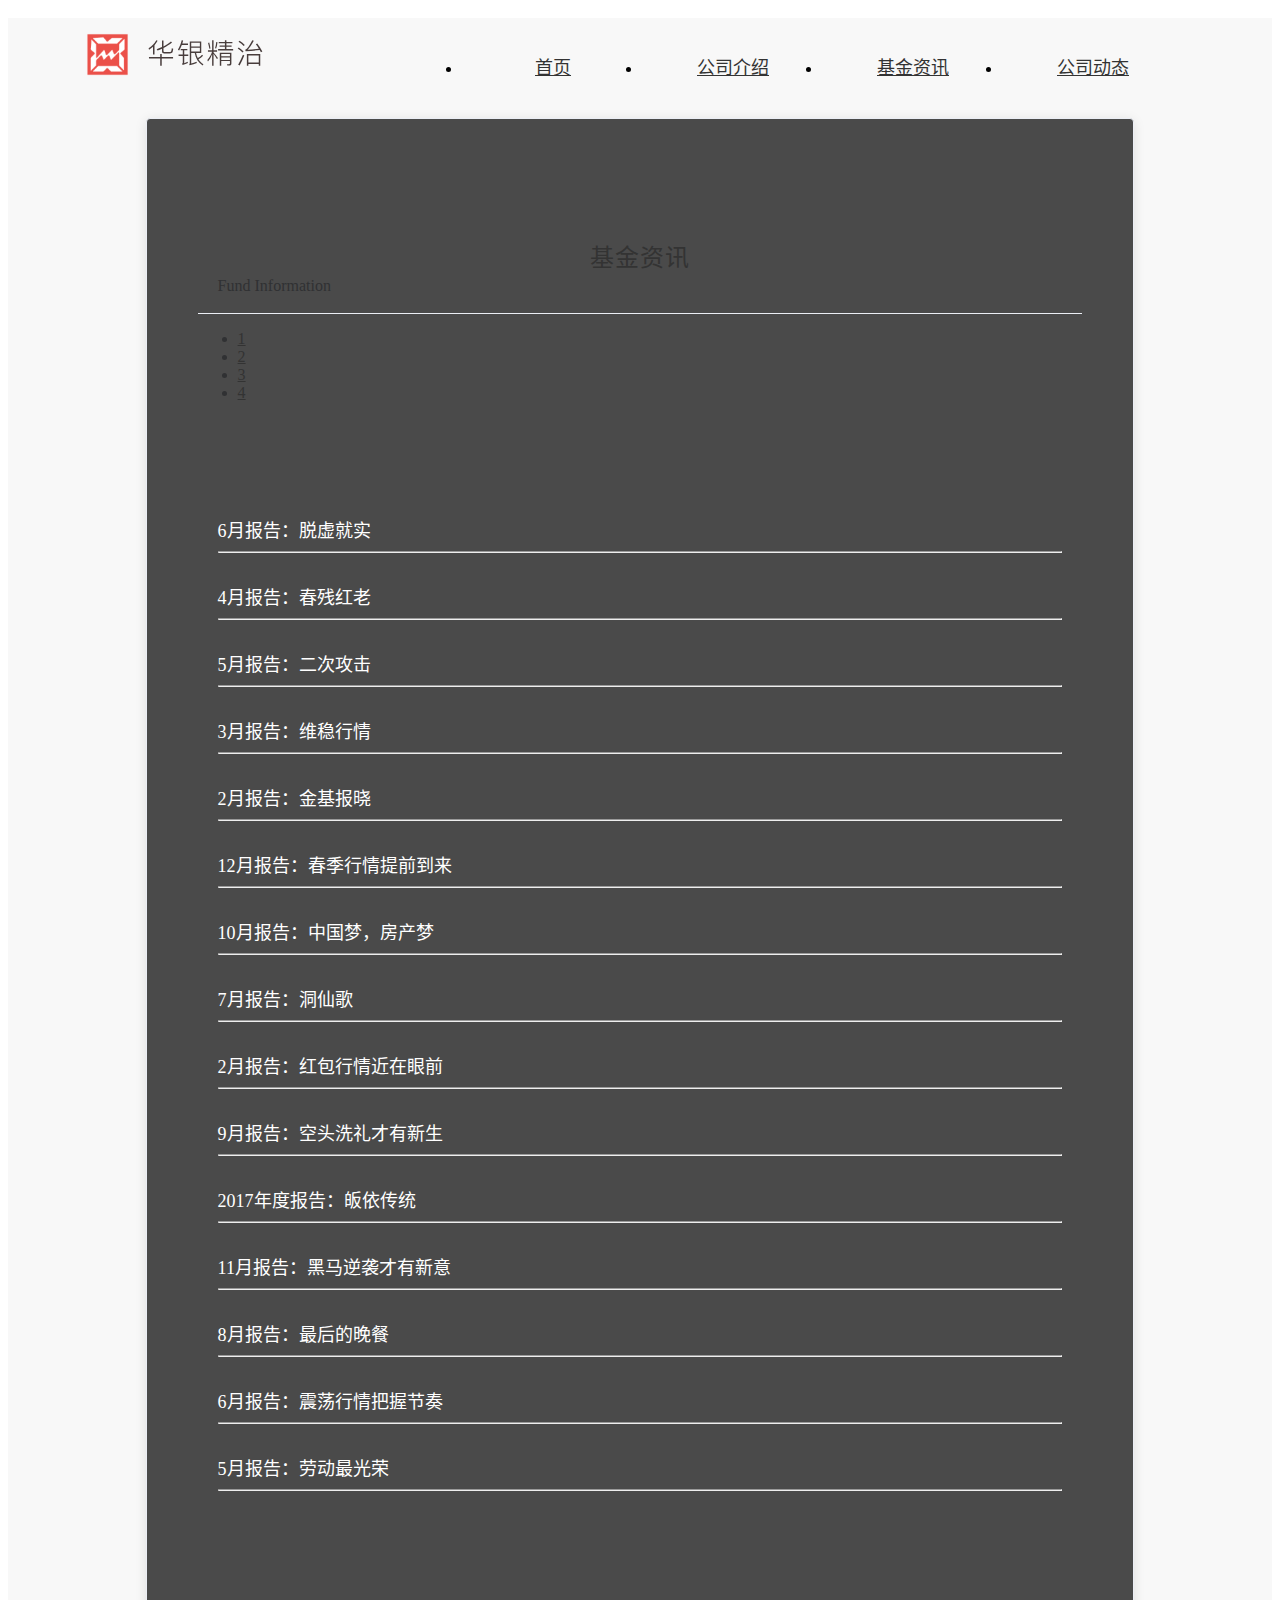
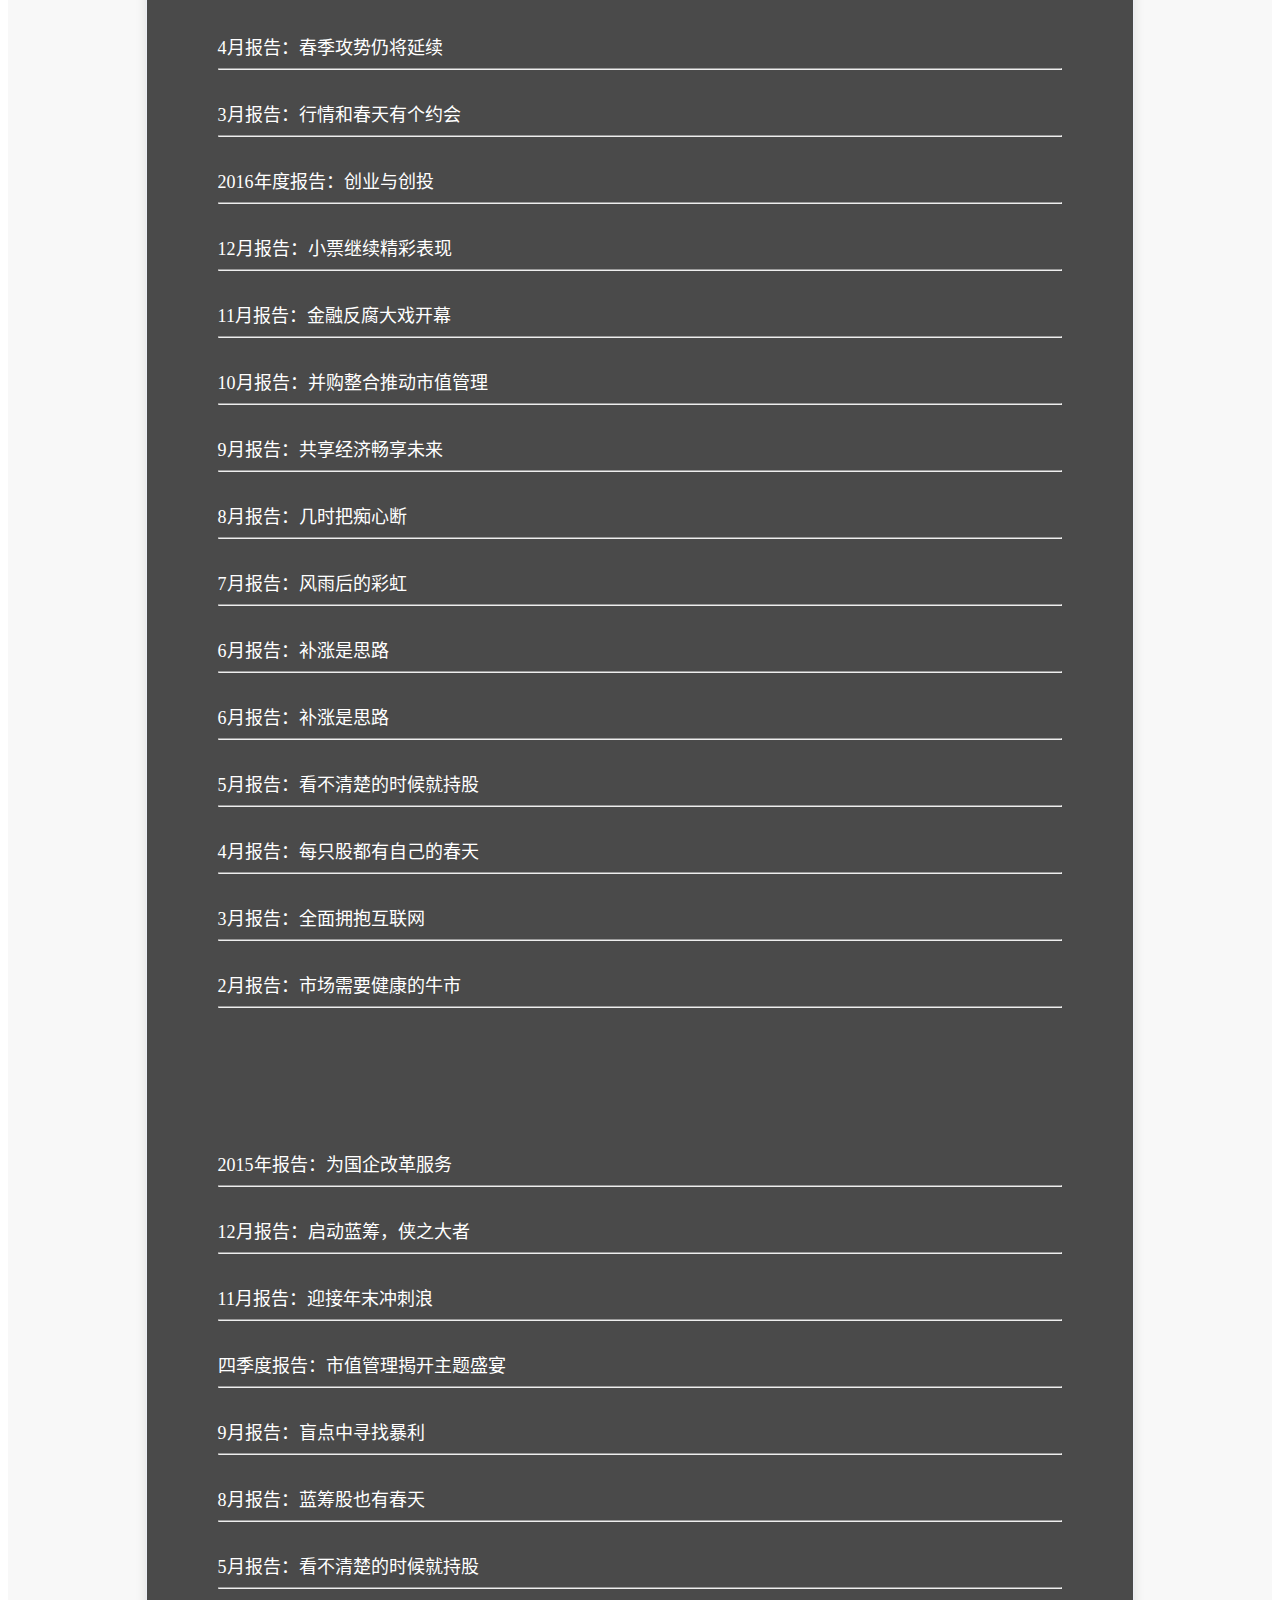
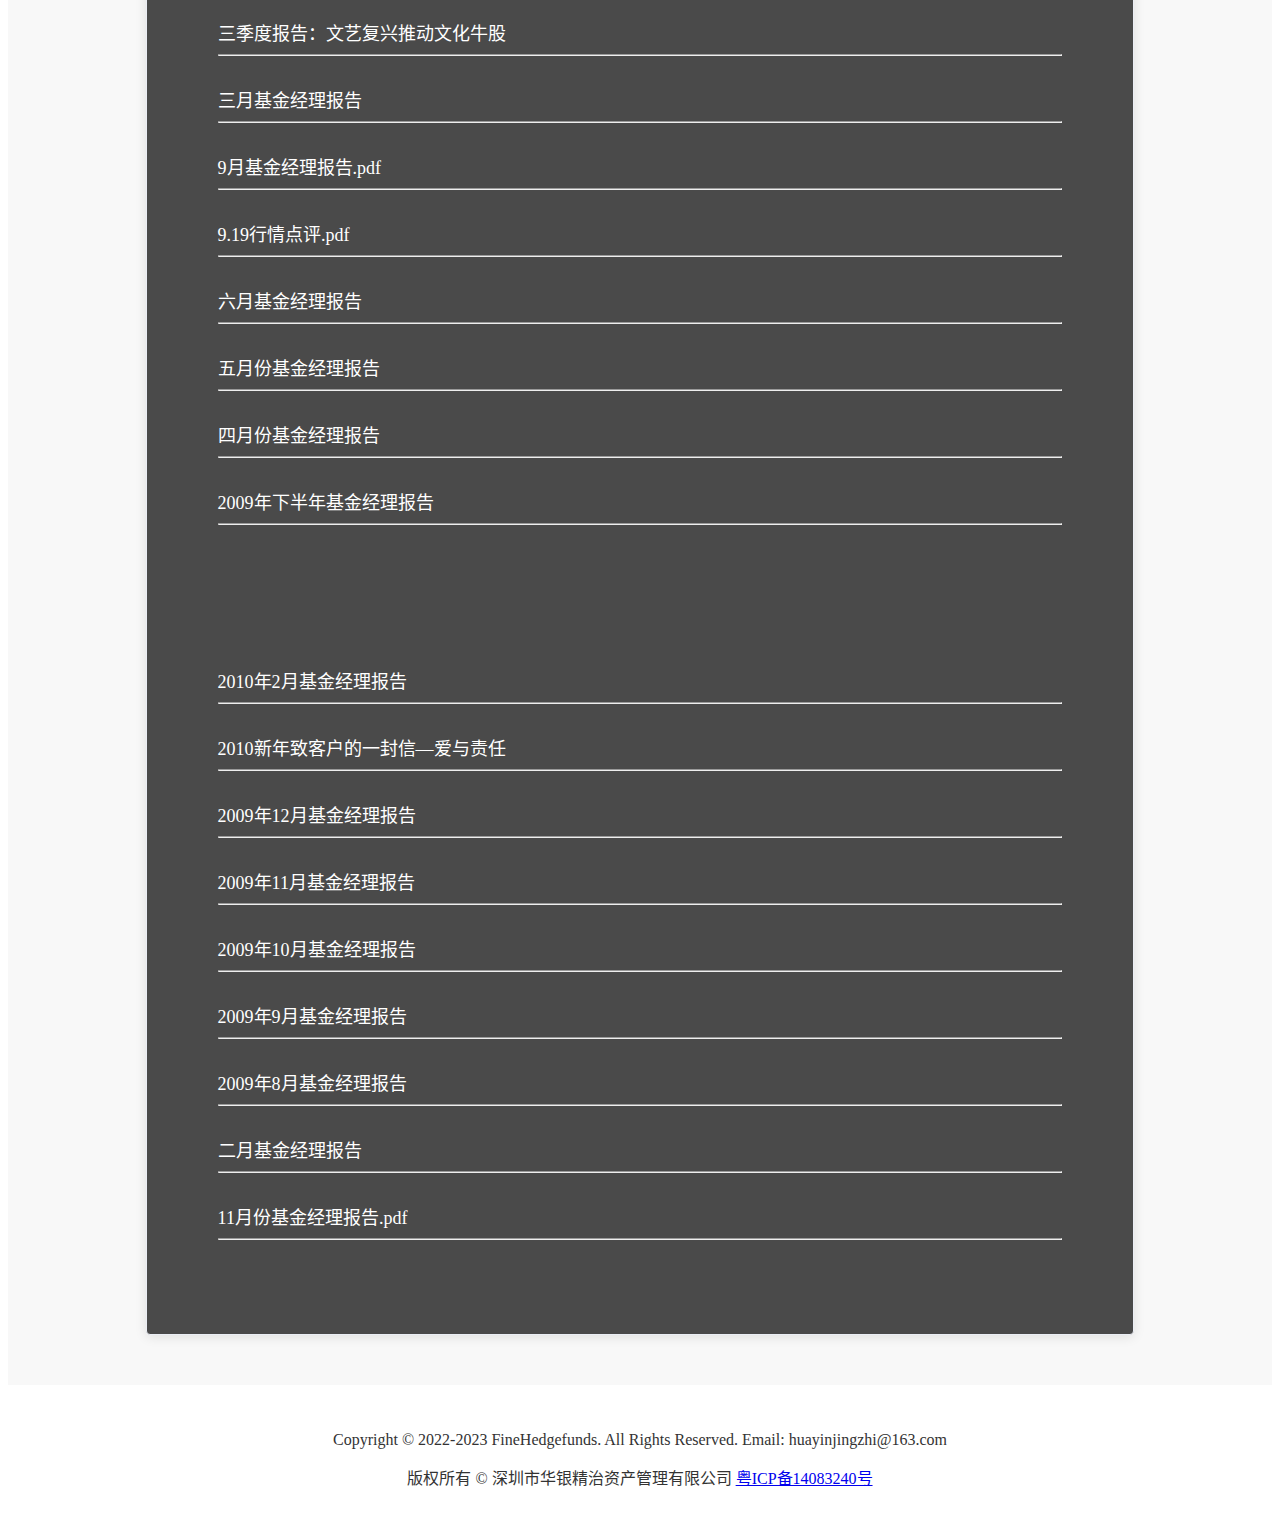
<file: message.html>
<!doctype html>
<html lang="zh-CN">
  <head>
    <!-- 必须的 meta 标签 -->
    <meta charset="utf-8">
    <meta name="viewport" content="width=device-width, initial-scale=1, shrink-to-fit=no">

    <!-- 新 Bootstrap5 核心 CSS 文件 -->
<link rel="stylesheet" href="https://cdn.staticfile.org/twitter-bootstrap/5.1.1/css/bootstrap.min.css">
 
<!-- 最新的 Bootstrap5 核心 JavaScript 文件 -->
<script src="https://cdn.staticfile.org/twitter-bootstrap/5.1.1/js/bootstrap.bundle.min.js"></script>

<link rel="stylesheet" href="css/message.css">
    <title>华银精治</title>


  </head>
  <body>
    <!-- 导航 -->
    <nav class="navbar">
      
      <a class="navbar-brand" href="#"><img alt="Brand" src="img/logo.a0b4ed5.svg"></a>
      
      <!-- Links -->
      
      <ul class="nav justify-content-end">
        <li class="nav-item" id="nav">
          <a class="nav-link" id="nav-a" href="index.html">首页</a>
        </li>
        <li class="nav-item" id="nav">
          <a class="nav-link" id="nav-a" href="introduction.html">公司介绍</a>
        </li>
        <li class="nav-item" id="nav">
          <a class="nav-link" id="nav-a" href="message.html">基金资讯</a>
        </li>
        <li class="nav-item" id="nav">
          <a class="nav-link" id="nav-a" href="active.html">公司动态</a>
        </li>
      </ul>
    </nav>




<div class="back">
  <div><div class="el-card is-always-shadow" id="box-cardn">
    <div class="el-card__header">
      <div class="list-title"><h2>基金资讯</h2> <div>Fund Information</div></div></div>
    
      <ul class="nav nav-tabs" role="tablist">
       
        <li class="nav-item">
          <a class="nav-link active" data-bs-toggle="pill" href="#home">1</a>
        </li>
        <li class="nav-item">
          <a class="nav-link" data-bs-toggle="tab" href="#menu1">2</a>
        </li>
        <li class="nav-item">
          <a class="nav-link" data-bs-toggle="tab" href="#menu2">3</a>
        </li>

        <li class="nav-item">
          <a class="nav-link" data-bs-toggle="tab" href="#menu3">4</a>
        </li>


      </ul>
    
      <!-- Tab panes -->

      
      <div class="tab-content">

        <div id="home" class="container tab-pane active"><br>

          <div class="el-card__body"> 
            <div class="text item"><a href="/fund/fundlist/254" class="" id="text"><a href="#">6月报告：脱虚就实</a></a> <hr></div>
            <div class="text item"><a href="/fund/fundlist/252" class="" id="text"><a href="#">4月报告：春残红老</a></a> <hr></div>
            <div class="text item"><a href="/fund/fundlist/253" class="" id="text"><a href="#">5月报告：二次攻击</a></a> <hr></div>
            <div class="text item"><a href="/fund/fundlist/250" class="" id="text"><a href="#">3月报告：维稳行情</a></a> <hr></div>
            <div class="text item"><a href="/fund/fundlist/247" class="" id="text"><a href="#">2月报告：金基报晓</a></a> <hr></div>
            <div class="text item"><a href="/fund/fundlist/236" class="" id="text"><a href="#">12月报告：春季行情提前到来</a></a> <hr></div>
            <div class="text item"><a href="/fund/fundlist/237" class="" id="text"><a href="#">10月报告：中国梦，房产梦</a></a> <hr></div>
            <div class="text item"><a href="/fund/fundlist/238" class="" id="text"><a href="#">7月报告：洞仙歌</a></a> <hr></div>
            <div class="text item"><a href="/fund/fundlist/239" class="" id="text"><a href="#">2月报告：红包行情近在眼前</a></a> <hr></div>
            <div class="text item"><a href="/fund/fundlist/240" class="" id="text"><a href="#">9月报告：空头洗礼才有新生</a></a> <hr></div>
            <div class="text item"><a href="/fund/fundlist/235" class="" id="text"><a href="#">2017年度报告：皈依传统</a></a> <hr></div>
            <div class="text item"><a href="/fund/fundlist/232" class="" id="text"><a href="#">11月报告：黑马逆袭才有新意</a></a> <hr></div>
            <div class="text item"><a href="/fund/fundlist/230" class="" id="text"><a href="#">8月报告：最后的晚餐</a></a> <hr></div>
            <div class="text item"><a href="/fund/fundlist/229" class="" id="text"><a href="#">6月报告：震荡行情把握节奏</a></a> <hr></div>
            <div class="text item"><a href="/fund/fundlist/223" class="" id="text"><a href="#">5月报告：劳动最光荣</a></a> <hr></div>
          </div>
        
        </div>
      

        <div id="menu1" class="container tab-pane fade"><br>

          <div class="el-card__body"> <div class="text item"><a href="/fund/fundlist/222" class="" id="text"><a href="#">4月报告：春季攻势仍将延续</a></a> <hr></div><div class="text item"><a href="/fund/fundlist/220" class="" id="text"><a href="#">3月报告：行情和春天有个约会</a></a> <hr></div><div class="text item"><a href="/fund/fundlist/214" class="" id="text"><a href="#">2016年度报告：创业与创投</a></a> <hr></div><div class="text item"><a href="/fund/fundlist/211" class="" id="text"><a href="#">12月报告：小票继续精彩表现</a></a> <hr></div><div class="text item"><a href="/fund/fundlist/209" class="" id="text"><a href="#">11月报告：金融反腐大戏开幕</a></a> <hr></div><div class="text item"><a href="/fund/fundlist/208" class="" id="text"><a href="#">10月报告：并购整合推动市值管理</a></a> <hr></div><div class="text item"><a href="/fund/fundlist/206" class="" id="text"><a href="#">9月报告：共享经济畅享未来</a></a> <hr></div><div class="text item"><a href="/fund/fundlist/201" class="" id="text"><a href="#">8月报告：几时把痴心断</a></a> <hr></div><div class="text item"><a href="/fund/fundlist/200" class="" id="text"><a href="#">7月报告：风雨后的彩虹</a></a> <hr></div><div class="text item"><a href="/fund/fundlist/165" class="" id="text"><a href="#">6月报告：补涨是思路</a></a> <hr></div><div class="text item"><a href="/fund/fundlist/315" class="" id="text"><a href="#">	
            6月报告：补涨是思路</a></a> <hr></div><div class="text item"><a href="/fund/fundlist/314" class="" id="text"><a href="#">5月报告：看不清楚的时候就持股</a></a> <hr></div><div class="text item"><a href="/fund/fundlist/188" class="" id="text"><a href="#">4月报告：每只股都有自己的春天</a></a> <hr></div><div class="text item"><a href="/fund/fundlist/187" class="" id="text"><a href="#">3月报告：全面拥抱互联网</a></a> <hr></div><div class="text item"><a href="/fund/fundlist/186" class="" id="text"><a href="#">2月报告：市场需要健康的牛市</a></a> <hr></div>
          </div>

</div>


        <div id="menu2" class="container tab-pane fade"><br>
          <div class="el-card__body"> <div class="text item"><a href="/fund/fundlist/185" class="" id="text"><a href="#">2015年报告：为国企改革服务</a></a> <hr></div><div class="text item"><a href="/fund/fundlist/184" class="" id="text"><a href="#">12月报告：启动蓝筹，侠之大者</a></a> <hr></div><div class="text item"><a href="/fund/fundlist/183" class="" id="text"><a href="#">11月报告：迎接年末冲刺浪</a></a> <hr></div><div class="text item"><a href="/fund/fundlist/182" class="" id="text"><a href="#">四季度报告：市值管理揭开主题盛宴</a></a> <hr></div><div class="text item"><a href="/fund/fundlist/181" class="" id="text"><a href="#">9月报告：盲点中寻找暴利</a></a> <hr></div><div class="text item"><a href="/fund/fundlist/180" class="" id="text"><a href="#">8月报告：蓝筹股也有春天</a></a> <hr></div><div class="text item"><a href="/fund/fundlist/164" class="" id="text"><a href="#">5月报告：看不清楚的时候就持股</a></a> <hr></div><div class="text item"><a href="/fund/fundlist/189" class="" id="text"><a href="#">三季度报告：文艺复兴推动文化牛股</a></a> <hr></div><div class="text item"><a href="/fund/fundlist/143" class="" id="text"><a href="#">三月基金经理报告</a></a> <hr></div><div class="text item"><a href="/fund/fundlist/148" class="" id="text"><a href="#">9月基金经理报告.pdf</a></a> <hr></div><div class="text item"><a href="/fund/fundlist/147" class="" id="text"><a href="#">9.19行情点评.pdf</a></a> <hr></div><div class="text item"><a href="/fund/fundlist/146" class="" id="text"><a href="#">六月基金经理报告</a></a> <hr></div><div class="text item"><a href="/fund/fundlist/145" class="" id="text"><a href="#">五月份基金经理报告</a></a> <hr></div><div class="text item"><a href="/fund/fundlist/144" class="" id="text"><a href="#">四月份基金经理报告</a></a> <hr></div><div class="text item"><a href="/fund/fundlist/150" class="" id="text"><a href="#">2009年下半年基金经理报告</a></a> <hr></div></div>
       </div>

        <div id="menu3" class="container tab-pane fade"><br>
          <div class="el-card__body"> <div class="text item"><a href="/fund/fundlist/157" class="" id="text"><a href="#">2010年2月基金经理报告</a></a> <hr></div><div class="text item"><a href="/fund/fundlist/156" class="" id="text"><a href="#">2010新年致客户的一封信—爱与责任</a></a> <hr></div><div class="text item"><a href="/fund/fundlist/155" class="" id="text"><a href="#">2009年12月基金经理报告</a></a> <hr></div><div class="text item"><a href="/fund/fundlist/154" class="" id="text"><a href="#">2009年11月基金经理报告</a></a> <hr></div><div class="text item"><a href="/fund/fundlist/153" class="" id="text"><a href="#">2009年10月基金经理报告</a></a> <hr></div><div class="text item"><a href="/fund/fundlist/152" class="" id="text"><a href="#">2009年9月基金经理报告</a></a> <hr></div><div class="text item"><a href="/fund/fundlist/151" class="" id="text"><a href="#">2009年8月基金经理报告</a></a> <hr></div><div class="text item"><a href="/fund/fundlist/142" class="" id="text"><a href="#">二月基金经理报告</a></a> <hr></div><div class="text item"><a href="/fund/fundlist/149" class="" id="text"><a href="#">11月份基金经理报告.pdf</a></a> <hr></div></div>
        </div>

   


        </div>

       
      
   


</div>

</div>




</div>



   
<footer class="footer"><div class="container"><div><p>
  Copyright © 2022-2023 FineHedgefunds. All Rights Reserved. Email:
  huayinjingzhi@163.com
</p></div> <div><p>版权所有 © 深圳市华银精治资产管理有限公司 <a href="https://beian.miit.gov.cn/" target="_blank">粤ICP备14083240号</a></p></div></div></footer>

    </body>
</file>
<file: css/index.css>
.back{
  background-color: rgb(248, 248,248);

}
.navbar{
  margin-bottom: 0px;


}

.container-fluid{
  height: 120px;

}


a:hover, a:visited {
  text-decoration: none;
  
}




.navbar-brand{
  width: 30%;
  margin-left: 6% !important;
  margin-top: 10px;
  
}



.justify-content-end{
  
  text-align: center;
  line-height: 100px !important;
  font-size: 18px;
}

.nav-item{
float:left;
width: 180px;


}



.nav-link{
  color: #333;
  text-decoration: underline;
}

.nav-link:hover{
  color: #333;
  
}


.carousel-inner{
  height: 400px;
  overflow: hidden;
}

.carousel-inner img{
  height: 100% !important;
  width: 100%;
  min-height: 366px;
}


.title{
  
  padding-bottom: 20px;
  border-bottom: 4px solid #eb5049;
}

.title a{
  color: red;
  font-size: 25px;
}

.title a:hover{
  color: black;
}

h4{
  padding-top: 40px;
  text-align: center;
  padding-bottom: 30px;
}

.link-more{
  color: red;
}

.link-more:hover{
  color: black;
}

.card-img-top{
  padding-top: 30px;
}

.card-text{
  font-size: 14px;
}




.col-sm-6{
  padding-left: 5%;
  padding-right: 5%;
}






h2 {
  display: block;
  font-size: 1.75em;
  margin-block-start: 0.83em;
  margin-block-end: 0.83em;
  margin-inline-start: 0px;
  margin-inline-end: 0px;
  font-weight: bold;
}

h2{
  font-family: "PingFang SC";
    font-weight: 400;
    letter-spacing: .04em;
    text-align: center;
    margin-top: 50px;
    margin-bottom: 4px;
    color: #333;
}

.divider{
  margin: 0 auto;
    width: 50px;
    height: 2px;
    border-top: 4px solid #eb5049;
}

.box-divider {
  margin: 3% auto;
}

.box, .box-img {
  display: flex;
  align-items: center;
}

.box {
  width: 84%;
  max-height: 428px;
  box-sizing: border-box;
  overflow-y: hidden;
  margin: 0 auto 3%;
}

.box-img {
  justify-content: center;
  height: 100%;
  width: 45%;
}

.img-main {
  width: 120%;
}

.box-card {
  height: 100%;
  width: 55%;
}

.card, .title {
  display: flex;
  flex-direction: column;
}

.card {
  box-sizing: border-box;
  flex-wrap: wrap;
  padding: 40px;
  background: #fff;
  font-family: PingFang SC;
  font-size: 20px;
  font-weight: 300;
}

.card-sub-text {
  letter-spacing: .04em;
  text-align: left;
  color: #666;
  margin-bottom: 10px;
}

.card-main-text {
  letter-spacing: .1em;
  color: #333;
  margin-bottom: 14px;
}

.abox{
 margin-left: 10%;
 margin-right: 10%;
}

.accordion{
  display: flex;
  background-color: #fff;
}


.card1{
  width: 50%;
  padding-left: 100px;
  padding-right: 100px;
}

hr{
  height: 0.1px;
}

.btn{

font-size: 20px;

}

.card-body{
  text-align: center;
  font-size: 20px;
}



.footer{
  display: block;
  position: relative;
    bottom: 0;
    width: 100%;
    height: 100px;
    background-color: #fff;
}

.container{
  font-family: PingFang SC;
  font-size: 16px;
  font-weight: 300;
  color: #333;
  padding-top: 30px;
  padding-bottom: 15px;
  text-align: center;
}

.container p{
  display: block;
    margin-block-start: 1em;
    margin-block-end: 1em;
    margin-inline-start: 0px;
    margin-inline-end: 0px;
}
</file>
<file: css/message.css>
.back{
  background-color: rgb(248, 248,248);
  padding-top: 30px;
  padding-bottom: 50px;
}
.navbar{
  margin-bottom: 0px;


}




a:hover, a:visited {
  text-decoration: none;
  
}




.navbar-brand{
  float: left;
  width: 30%;
  margin-left: 6% !important;
  margin-top: 10px;

}



.justify-content-end{
  
  text-align: center;
  line-height: 100px !important;
  font-size: 18px;
}

#nav{
float:left;
width: 180px;


}



.nav-link{
  color: #333;
  text-decoration: underline;
}

.nav-link:hover{
  color: #333;
 
}






#box-cardn {
  width: 70%;
  min-height: 600px;
  background-color: rgba(0,0,0,.7);
  position: relative;
  margin: 0 auto;
  z-index: 9999;
}

.el-card.is-always-shadow, .el-card.is-hover-shadow:focus, .el-card.is-hover-shadow:hover {
  box-shadow: 0 2px 12px 0 rgba(0,0,0,.1);
}

.el-card {
  padding: 4%;
}

.el-card {
  border-radius: 4px;
  border: 1px solid #ebeef5;
  background-color: #fff;
  overflow: hidden;
  color: #303133;
  transition: .3s;
}

.el-card__header {
  padding: 18px 20px;
  border-bottom: 1px solid #ebeef5;
  box-sizing: border-box;
}
h2 {
  font-family: "PingFang SC";
  font-weight: 400;
  letter-spacing: .04em;
  text-align: center;
  margin-top: 50px;
  margin-bottom: 4px;
  color: #333;
}

.el-card__body {
  padding: 20px;
  text-align: left;
}

.item {
  margin-top: 30px;
}
.text {
  font-size: 18px;
  color: white;
}

.text a{
  color: white;
  text-decoration: none;
}

.text a:hover{
  color: red;
}


.pagination{
  padding-top: 10px;
  padding-bottom: 10px;
}




.footer{
  display: block;
  position: relative;
    bottom: 0;
    width: 100%;
    height: 100px;
    background-color: #fff;
}

.container{
  font-family: PingFang SC;
  font-size: 16px;
  font-weight: 300;
  color: #333;
  padding-top: 30px;
  padding-bottom: 15px;
  text-align: center;
}

.container p{
  display: block;
    margin-block-start: 1em;
    margin-block-end: 1em;
    margin-inline-start: 0px;
    margin-inline-end: 0px;
}
</file>
<file: css/introduction.css>
.back{
  background-color: rgb(248, 248,248);

}
.navbar{
  margin-bottom: 0px;


}

.container-fluid{
  height: 120px;

}



a:hover, a:visited {
  text-decoration: none;
}




.navbar-brand{
  float: left;
  width: 30%;
  margin-left: 6% !important;
  margin-top: 10px;

}



.justify-content-end{
  
  text-align: center;
  line-height: 100px !important;
  font-size: 18px;
}

.nav-item{
float:left;
width: 180px;


}



.nav-link{
  color: #333;
  text-decoration: underline;
}




.box1 {
  display: flex;
  width: 88%;
  align-items: center;
  box-sizing: border-box;
  margin: 0 auto 3%;
  flex-direction: column;
  max-height: none;
  overflow-y: hidden;
}

.box1-img, .card-img {
  display: flex;
  justify-content: center;
  align-items: center;
  height: 100%;
  width: 100%;

  max-height: 100px;
 

}
.img1-main {
  height: 120%;
  width: 100%;
}
img {
  overflow-clip-margin: content-box;
  overflow: clip;
}

.box1-card {
  width: 90%;
  height: 55%;
}

.card, .title {
  display: flex;
  flex-direction: column;
}

.card {
  box-sizing: border-box;
  flex-wrap: wrap;
  padding: 40px;
  background: #fff;
  font-family: PingFang SC;
  font-size: 20px;
  font-weight: 300;
  z-index: 2;
}

.title {
  margin: 20px 0;
  padding: 0 20px;
  align-items: flex-start;
  border-left: 4px solid #eb5049;
}

.card, .title {
  display: flex;
  flex-direction: column;
}

.card-img {
  max-height: 350px;
  overflow: hidden;
}


.box1-img, .card-img {
  display: flex;
  justify-content: center;
  align-items: center;
  height: 100%;
  width: 100%;
}


.card-sub-text {
  letter-spacing: .04em;
  text-align: left;
  color: #666;
  margin-bottom: 10px;
}


.card-main-text {
  letter-spacing: .1em;
  color: #333;
  margin-bottom: 14px;
}






.footer{
  display: block;
  position: relative;
    bottom: 0;
    width: 100%;
    height: 100px;
    background-color: #fff;
}

.container{
  font-family: PingFang SC;
  font-size: 16px;
  font-weight: 300;
  color: #333;
  padding-top: 30px;
  padding-bottom: 15px;
  text-align: center;
}

.container p{
  display: block;
    margin-block-start: 1em;
    margin-block-end: 1em;
    margin-inline-start: 0px;
    margin-inline-end: 0px;
}
</file>
